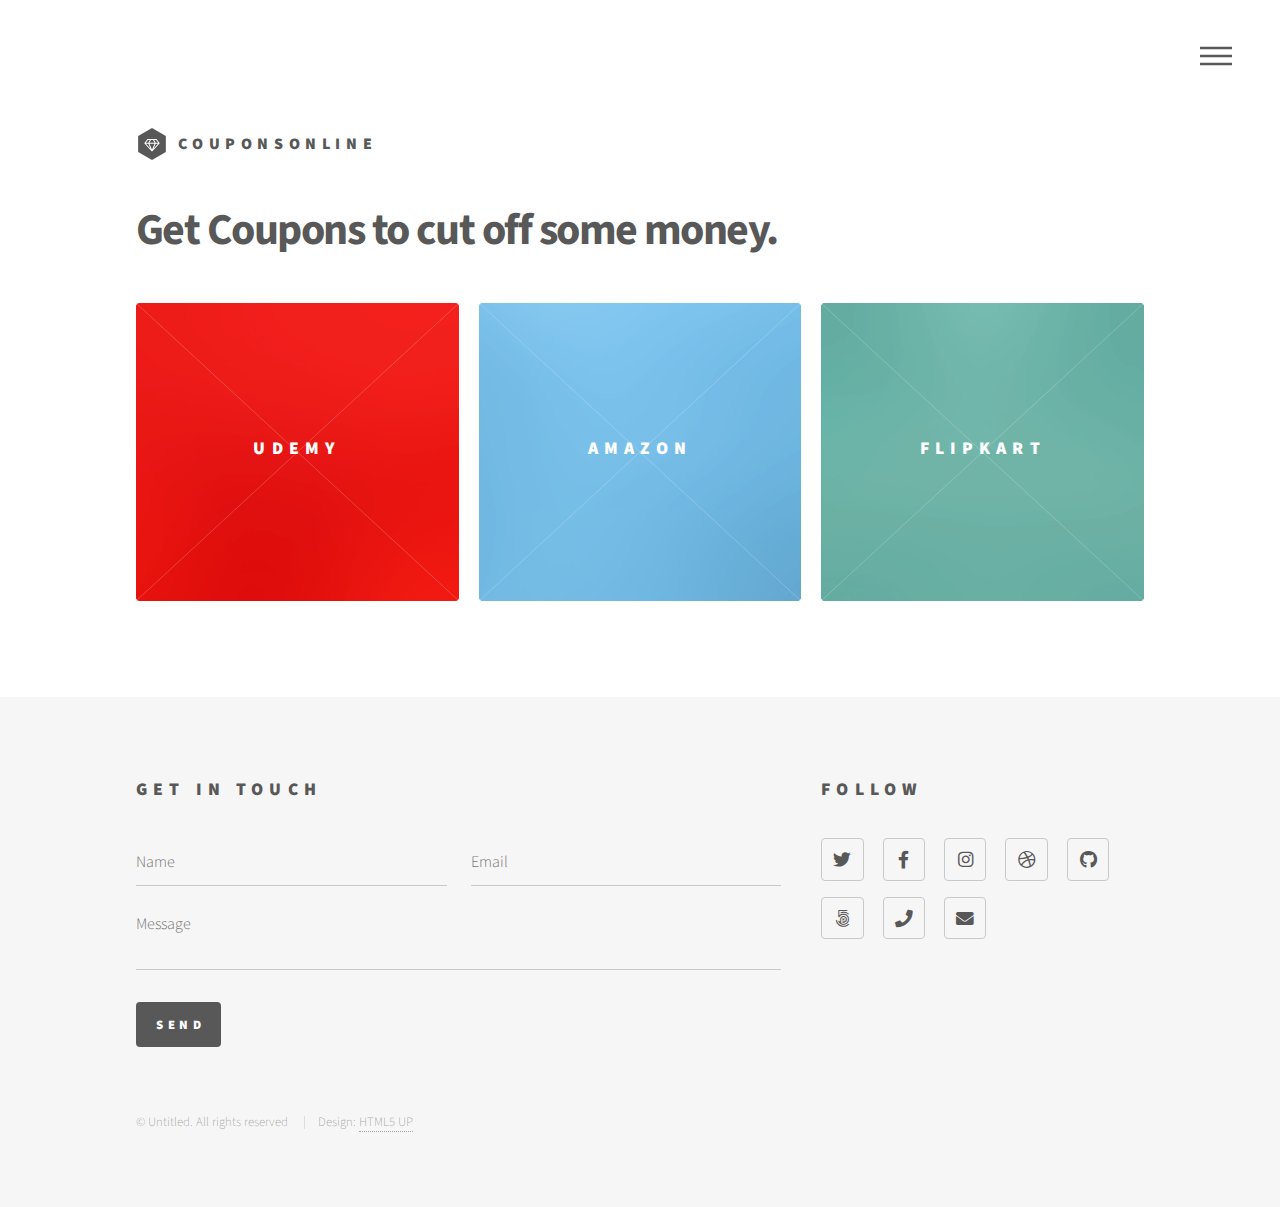
<file: index.html>
<!DOCTYPE HTML>

<html>

<head>
	<title>Coupon Online Web</title>
	<meta charset="utf-8" />
	<meta name="viewport" content="width=device-width, initial-scale=1, user-scalable=no" />
	<link rel="stylesheet" href="assets/css/main.css" />
	<noscript>
		<link rel="stylesheet" href="assets/css/noscript.css" /></noscript>
</head>

<body class="is-preload">
	<!-- Wrapper -->
	<div id="wrapper">

		<!-- Header -->
		<header id="header">
			<div class="inner">

				<!-- Logo -->
				<a href="index.html" class="logo">
					<span class="symbol"><img src="images/logo.svg" alt="" /></span><span
						class="title">Couponsonline</span>
				</a>

				<!-- Nav -->
				<nav>
					<ul>
						<li><a href="#menu">Menu</a></li>
					</ul>
				</nav>

			</div>
		</header>

		<!-- Menu -->
		<nav id="menu">
			<h2>Menu</h2>
			<ul>
				<li><a href="index.html">Home</a></li>
				<li><a href="generic.html">Courses</a></li>
				<li><a href="generic.html">Help & Support</a></li>

			</ul>
		</nav>

		<!-- Main -->
		<div id="main">
			<div class="inner">
				<header>
					<h1>Get Coupons to cut off some money.<br />
						<!--<a href="http://html5up.net">HTML5 UP</a>-->
					</h1>
					<p></p>
				</header>
				<section class="tiles">
					<article class="style1">
						<span class="image">
							<img src="images/pic01.jpg" alt="" />
						</span>
						<a href="generic.html">
							<h2>Udemy</h2>
							<div class="content">
								<p>Redeem Coupons to Get Udemy Courses at Discount Price. </p>
							</div>
						</a>
					</article>
					<article class="style2">
						<span class="image">
							<img src="images/pic02.jpg" alt="" />
						</span>
						<a href="generic.html">
							<h2>Amazon</h2>
							<div class="content">
								<p>Redeem Coupons to do Amazon Shopping at Discount Price.</p>
							</div>
						</a>
					</article>
					<article class="style3">
						<span class="image">
							<img src="images/pic03.jpg" alt="" />
						</span>
						<a href="generic.html">
							<h2>Flipkart</h2>
							<div class="content">
								<p>Redeem Coupons to do Flipkart Shopping at Discount Price.</p>
							</div>
						</a>
					</article>



				</section>
			</div>
		</div>

		<!-- Footer -->
		<footer id="footer">
			<div class="inner">
				<section>
					<h2>Get in touch</h2>
					<form method="post" action="#">
						<div class="fields">
							<div class="field half">
								<input type="text" name="name" id="name" placeholder="Name" />
							</div>
							<div class="field half">
								<input type="email" name="email" id="email" placeholder="Email" />
							</div>
							<div class="field">
								<textarea name="message" id="message" placeholder="Message"></textarea>
							</div>
						</div>
						<ul class="actions">
							<li><input type="submit" value="Send" class="primary" /></li>
						</ul>
					</form>
				</section>
				<section>
					<h2>Follow</h2>
					<ul class="icons">
						<li><a href="#" class="icon brands style2 fa-twitter"><span class="label">Twitter</span></a>
						</li>
						<li><a href="#" class="icon brands style2 fa-facebook-f"><span class="label">Facebook</span></a>
						</li>
						<li><a href="#" class="icon brands style2 fa-instagram"><span class="label">Instagram</span></a>
						</li>
						<li><a href="#" class="icon brands style2 fa-dribbble"><span class="label">Dribbble</span></a>
						</li>
						<li><a href="#" class="icon brands style2 fa-github"><span class="label">GitHub</span></a></li>
						<li><a href="#" class="icon brands style2 fa-500px"><span class="label">500px</span></a></li>
						<li><a href="#" class="icon solid style2 fa-phone"><span class="label">Phone</span></a></li>
						<li><a href="#" class="icon solid style2 fa-envelope"><span class="label">Email</span></a></li>
					</ul>
				</section>
				<ul class="copyright">
					<li>&copy; Untitled. All rights reserved</li>
					<li>Design: <a href="http://html5up.net">HTML5 UP</a></li>
				</ul>
			</div>
		</footer>

	</div>

	<!-- Scripts -->
	<script src="assets/js/jquery.min.js"></script>
	<script src="assets/js/browser.min.js"></script>
	<script src="assets/js/breakpoints.min.js"></script>
	<script src="assets/js/util.js"></script>
	<script src="assets/js/main.js"></script>

</body>

</html>
</file>
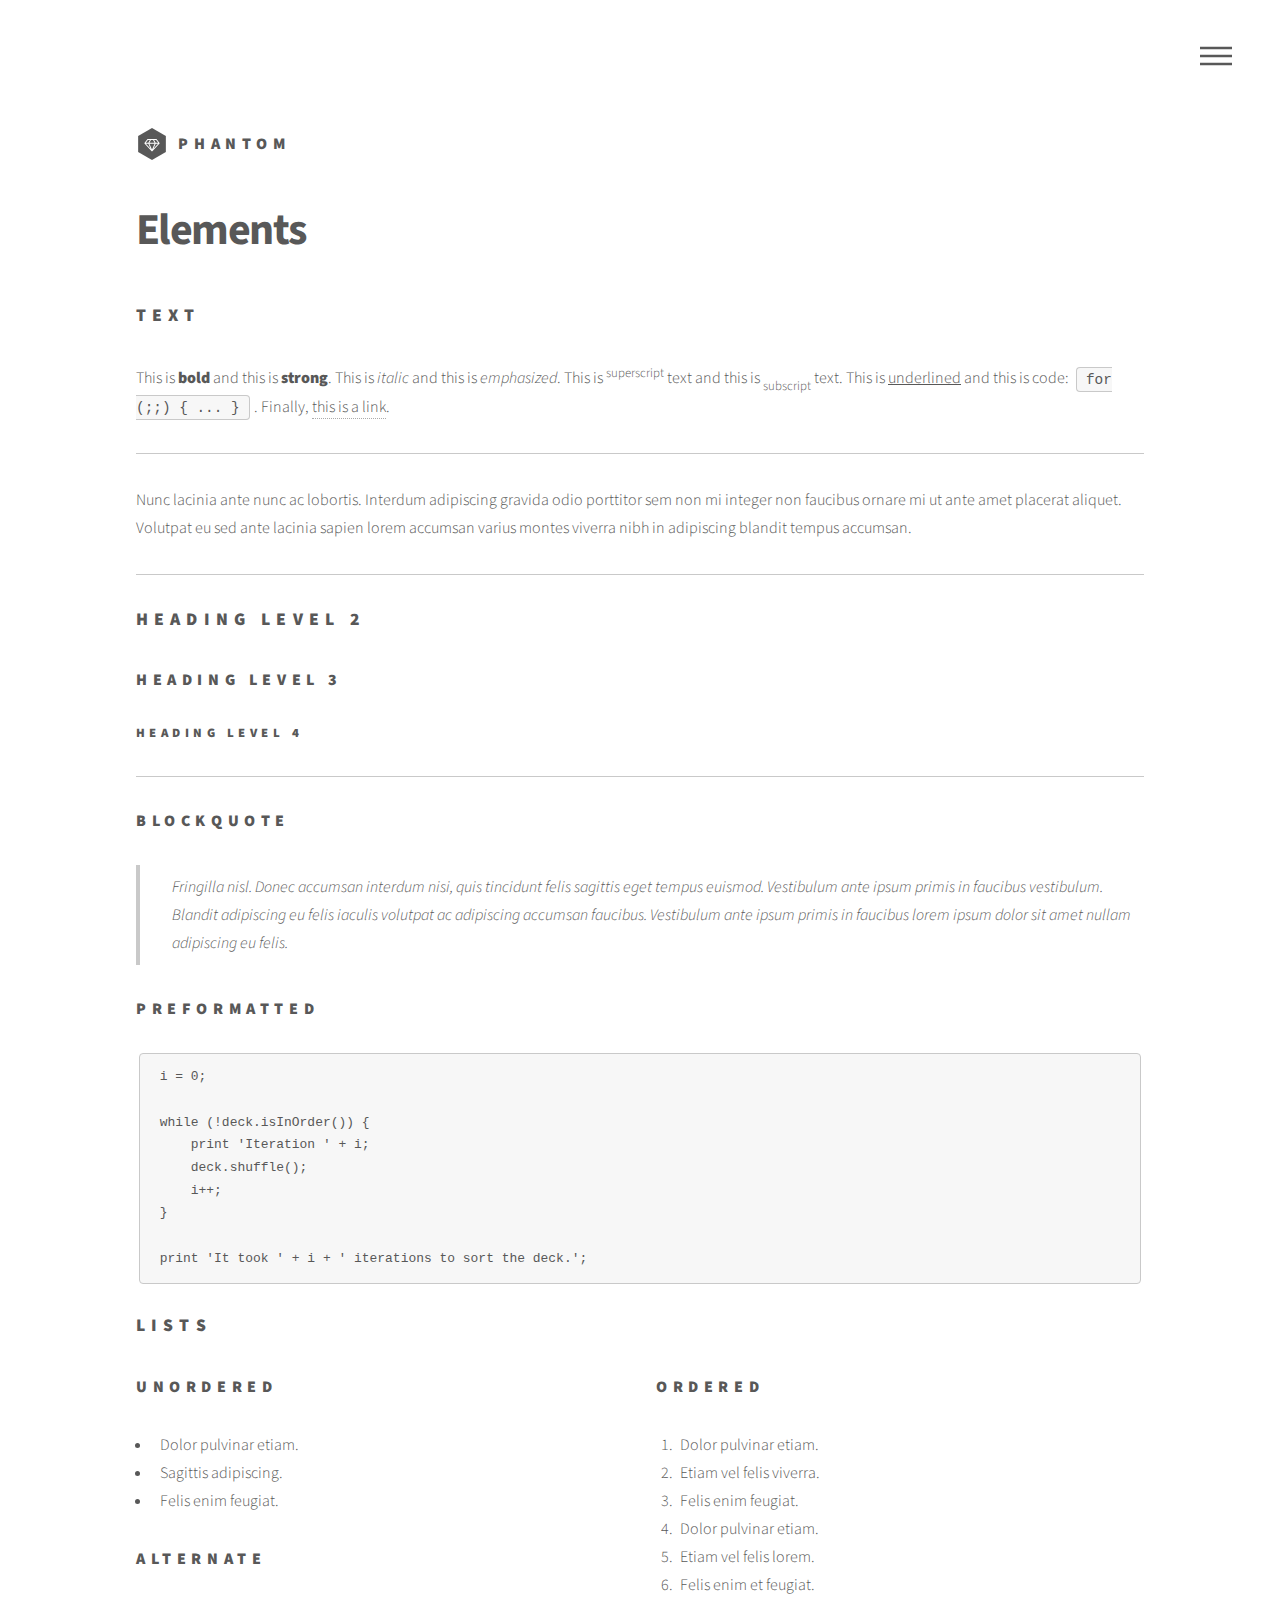
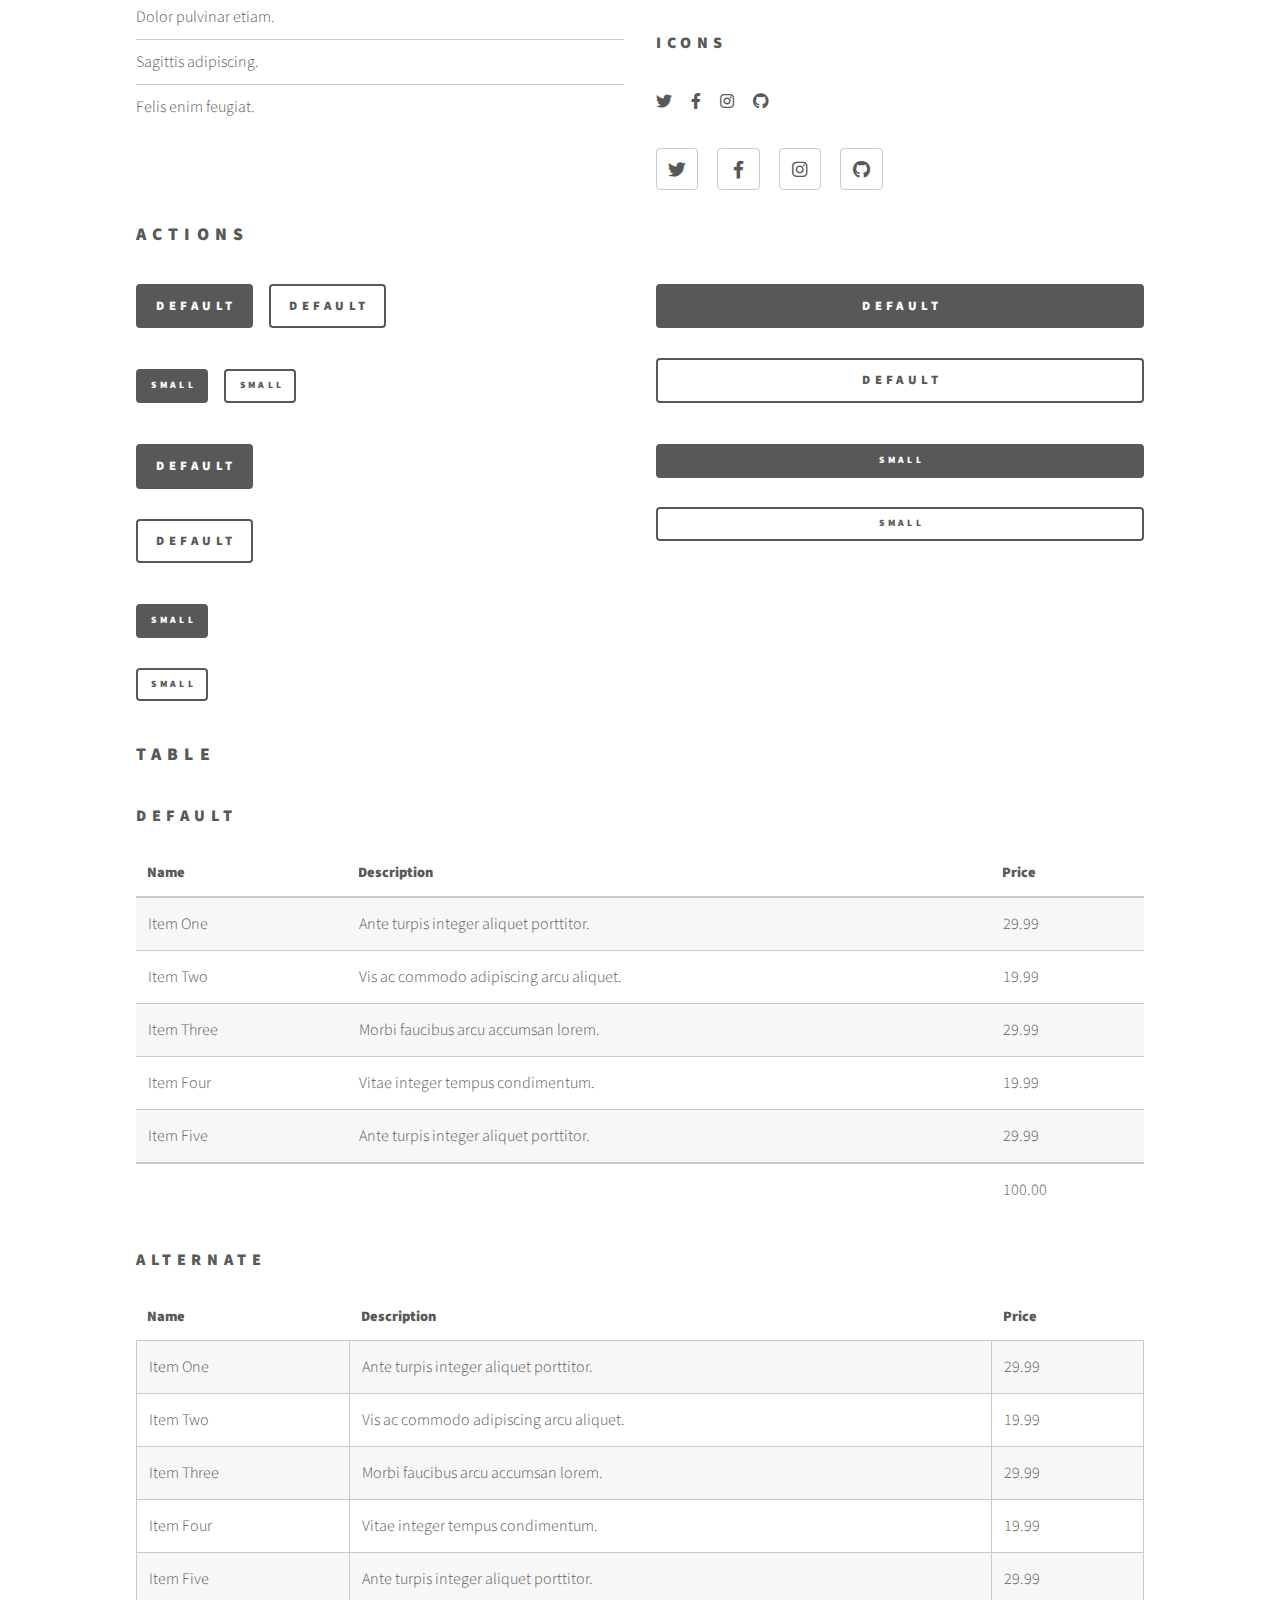
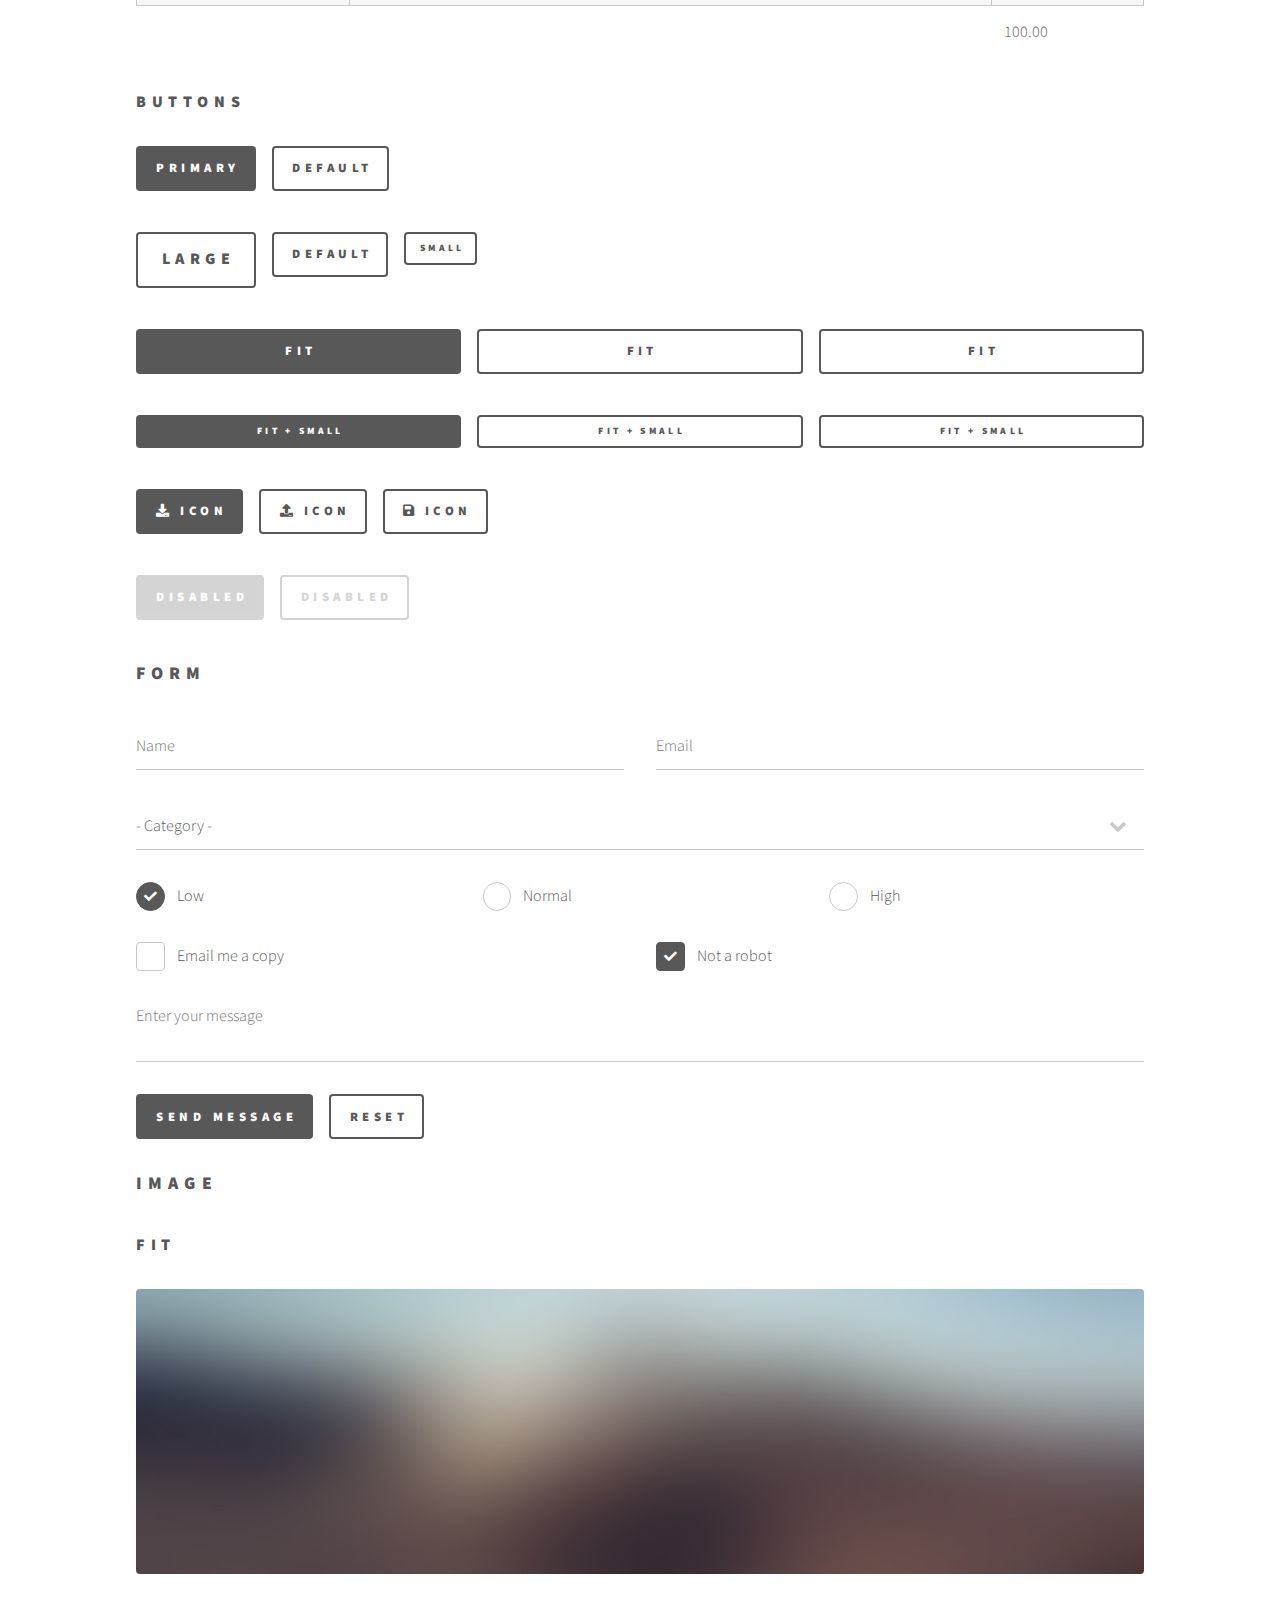
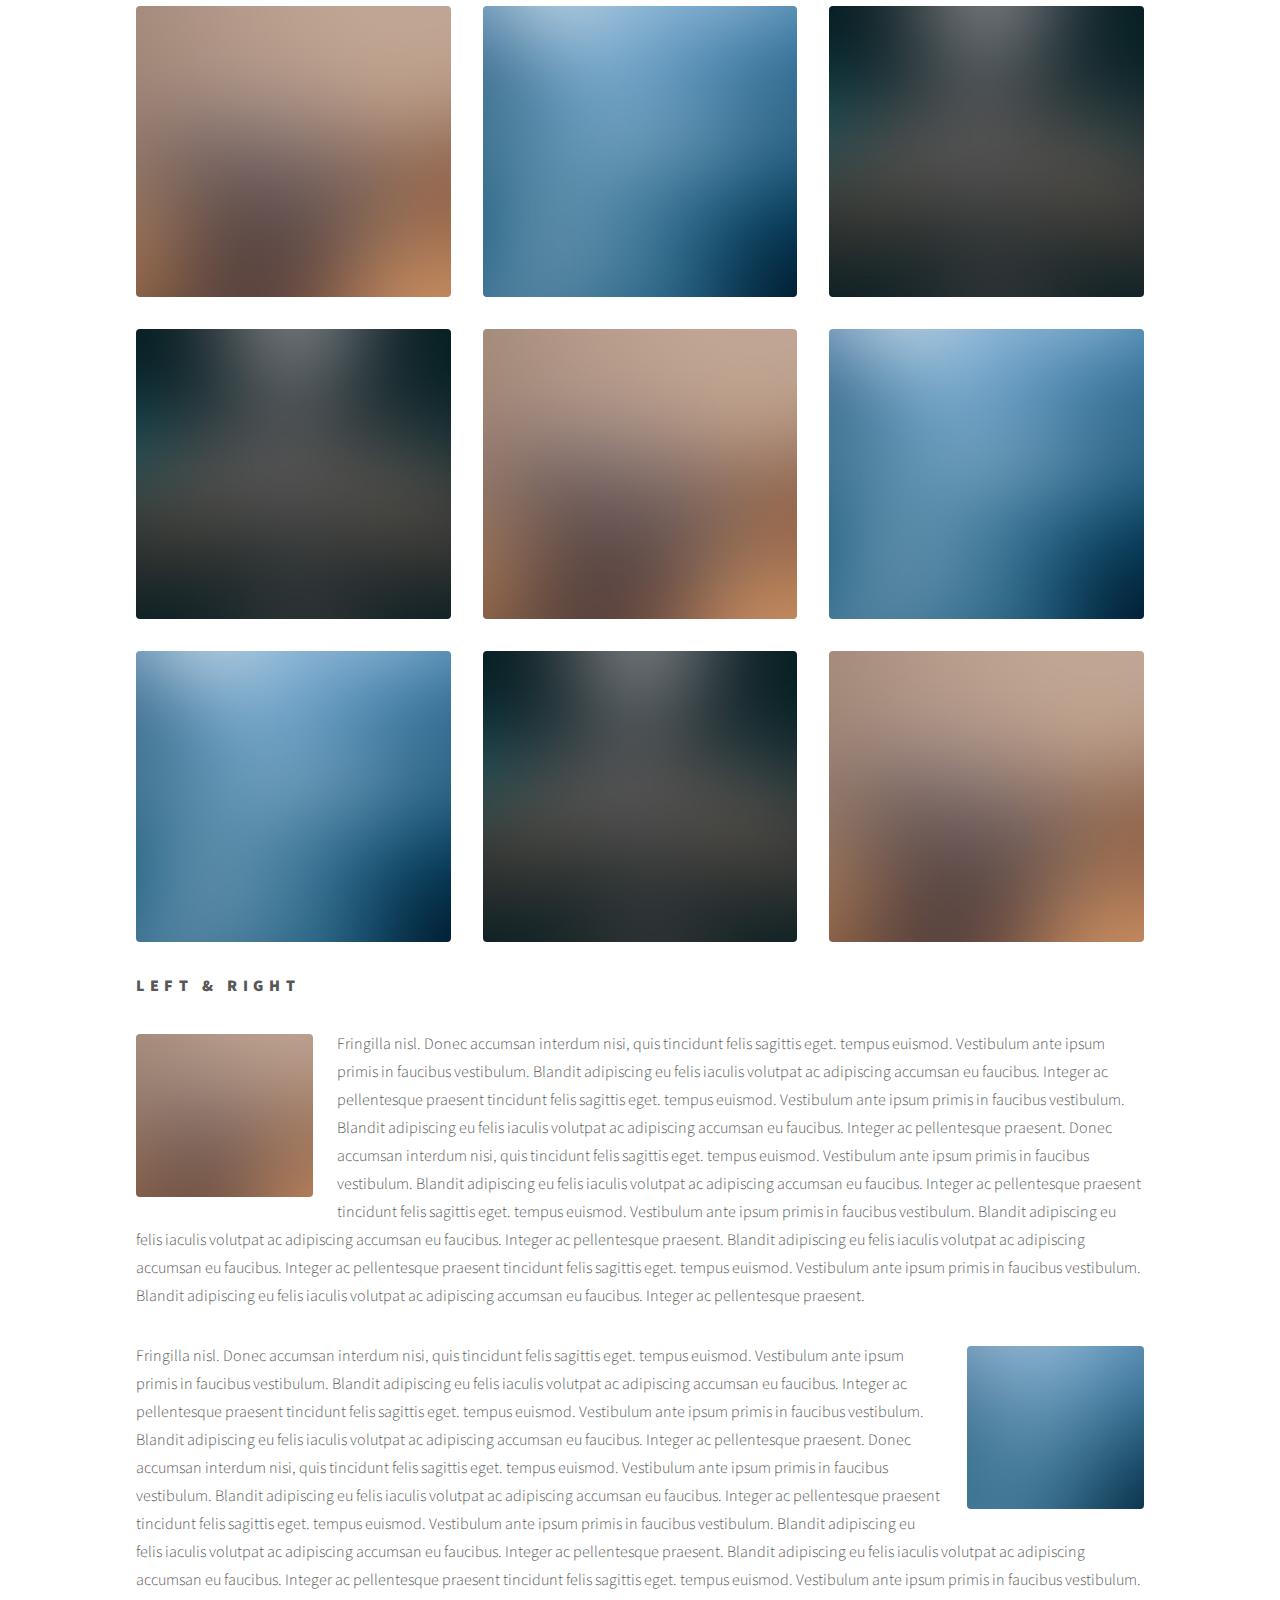
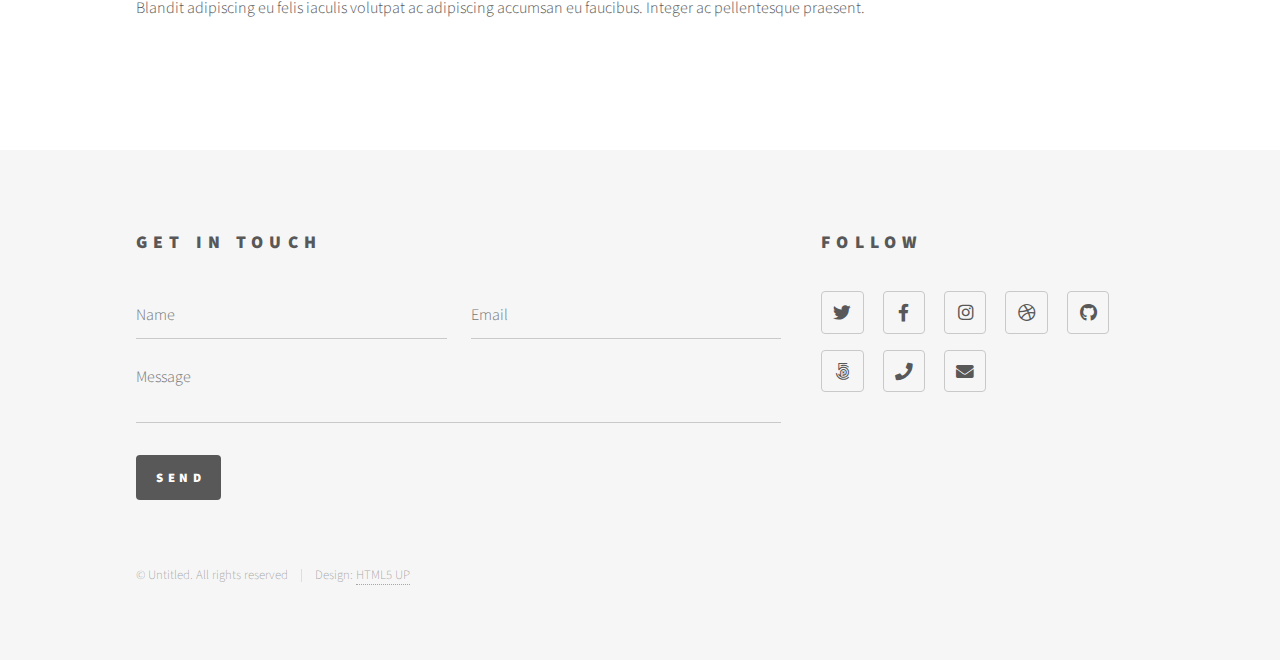
<file: elements.html>
<!DOCTYPE HTML>
<!--
	Phantom by HTML5 UP
	html5up.net | @ajlkn
	Free for personal and commercial use under the CCA 3.0 license (html5up.net/license)
-->
<html>
	<head>
		<title>Elements - Phantom by HTML5 UP</title>
		<meta charset="utf-8" />
		<meta name="viewport" content="width=device-width, initial-scale=1, user-scalable=no" />
		<link rel="stylesheet" href="assets/css/main.css" />
		<noscript><link rel="stylesheet" href="assets/css/noscript.css" /></noscript>
	</head>
	<body class="is-preload">
		<!-- Wrapper -->
			<div id="wrapper">

				<!-- Header -->
					<header id="header">
						<div class="inner">

							<!-- Logo -->
								<a href="index.html" class="logo">
									<span class="symbol"><img src="images/logo.svg" alt="" /></span><span class="title">Phantom</span>
								</a>

							<!-- Nav -->
								<nav>
									<ul>
										<li><a href="#menu">Menu</a></li>
									</ul>
								</nav>

						</div>
					</header>

				<!-- Menu -->
					<nav id="menu">
						<h2>Menu</h2>
						<ul>
							<li><a href="index.html">Home</a></li>
							<li><a href="generic.html">Ipsum veroeros</a></li>
							<li><a href="generic.html">Tempus etiam</a></li>
							<li><a href="generic.html">Consequat dolor</a></li>
							<li><a href="elements.html">Elements</a></li>
						</ul>
					</nav>

				<!-- Main -->
					<div id="main">
						<div class="inner">
							<h1>Elements</h1>

							<!-- Text -->
								<section>
									<h2>Text</h2>
									<p>This is <b>bold</b> and this is <strong>strong</strong>. This is <i>italic</i> and this is <em>emphasized</em>.
									This is <sup>superscript</sup> text and this is <sub>subscript</sub> text.
									This is <u>underlined</u> and this is code: <code>for (;;) { ... }</code>. Finally, <a href="#">this is a link</a>.</p>
									<hr />
									<p>Nunc lacinia ante nunc ac lobortis. Interdum adipiscing gravida odio porttitor sem non mi integer non faucibus ornare mi ut ante amet placerat aliquet. Volutpat eu sed ante lacinia sapien lorem accumsan varius montes viverra nibh in adipiscing blandit tempus accumsan.</p>
									<hr />
									<h2>Heading Level 2</h2>
									<h3>Heading Level 3</h3>
									<h4>Heading Level 4</h4>
									<hr />
									<h3>Blockquote</h3>
									<blockquote>Fringilla nisl. Donec accumsan interdum nisi, quis tincidunt felis sagittis eget tempus euismod. Vestibulum ante ipsum primis in faucibus vestibulum. Blandit adipiscing eu felis iaculis volutpat ac adipiscing accumsan faucibus. Vestibulum ante ipsum primis in faucibus lorem ipsum dolor sit amet nullam adipiscing eu felis.</blockquote>
									<h3>Preformatted</h3>
									<pre><code>i = 0;

while (!deck.isInOrder()) {
    print 'Iteration ' + i;
    deck.shuffle();
    i++;
}

print 'It took ' + i + ' iterations to sort the deck.';</code></pre>
								</section>

							<!-- Lists -->
								<section>
									<h2>Lists</h2>
									<div class="row">
										<div class="col-6 col-12-medium">
											<h3>Unordered</h3>
											<ul>
												<li>Dolor pulvinar etiam.</li>
												<li>Sagittis adipiscing.</li>
												<li>Felis enim feugiat.</li>
											</ul>
											<h3>Alternate</h3>
											<ul class="alt">
												<li>Dolor pulvinar etiam.</li>
												<li>Sagittis adipiscing.</li>
												<li>Felis enim feugiat.</li>
											</ul>
										</div>
										<div class="col-6 col-12-medium">
											<h3>Ordered</h3>
											<ol>
												<li>Dolor pulvinar etiam.</li>
												<li>Etiam vel felis viverra.</li>
												<li>Felis enim feugiat.</li>
												<li>Dolor pulvinar etiam.</li>
												<li>Etiam vel felis lorem.</li>
												<li>Felis enim et feugiat.</li>
											</ol>
											<h3>Icons</h3>
											<ul class="icons">
												<li><a href="#" class="icon brands style1 fa-twitter"><span class="label">Twitter</span></a></li>
												<li><a href="#" class="icon brands style1 fa-facebook-f"><span class="label">Facebook</span></a></li>
												<li><a href="#" class="icon brands style1 fa-instagram"><span class="label">Instagram</span></a></li>
												<li><a href="#" class="icon brands style1 fa-github"><span class="label">Github</span></a></li>
											</ul>
											<ul class="icons">
												<li><a href="#" class="icon brands style2 fa-twitter"><span class="label">Twitter</span></a></li>
												<li><a href="#" class="icon brands style2 fa-facebook-f"><span class="label">Facebook</span></a></li>
												<li><a href="#" class="icon brands style2 fa-instagram"><span class="label">Instagram</span></a></li>
												<li><a href="#" class="icon brands style2 fa-github"><span class="label">Github</span></a></li>
											</ul>
										</div>
									</div>
									<h2>Actions</h2>
									<div class="row">
										<div class="col-6 col-12-medium">
											<ul class="actions">
												<li><a href="#" class="button primary">Default</a></li>
												<li><a href="#" class="button">Default</a></li>
											</ul>
											<ul class="actions small">
												<li><a href="#" class="button primary small">Small</a></li>
												<li><a href="#" class="button small">Small</a></li>
											</ul>
											<ul class="actions stacked">
												<li><a href="#" class="button primary">Default</a></li>
												<li><a href="#" class="button">Default</a></li>
											</ul>
											<ul class="actions stacked">
												<li><a href="#" class="button primary small">Small</a></li>
												<li><a href="#" class="button small">Small</a></li>
											</ul>
										</div>
										<div class="col-6 col-12-medium">
											<ul class="actions stacked">
												<li><a href="#" class="button primary fit">Default</a></li>
												<li><a href="#" class="button fit">Default</a></li>
											</ul>
											<ul class="actions stacked">
												<li><a href="#" class="button primary small fit">Small</a></li>
												<li><a href="#" class="button small fit">Small</a></li>
											</ul>
										</div>
									</div>
								</section>

							<!-- Table -->
								<section>
									<h2>Table</h2>
									<h3>Default</h3>
									<div class="table-wrapper">
										<table>
											<thead>
												<tr>
													<th>Name</th>
													<th>Description</th>
													<th>Price</th>
												</tr>
											</thead>
											<tbody>
												<tr>
													<td>Item One</td>
													<td>Ante turpis integer aliquet porttitor.</td>
													<td>29.99</td>
												</tr>
												<tr>
													<td>Item Two</td>
													<td>Vis ac commodo adipiscing arcu aliquet.</td>
													<td>19.99</td>
												</tr>
												<tr>
													<td>Item Three</td>
													<td> Morbi faucibus arcu accumsan lorem.</td>
													<td>29.99</td>
												</tr>
												<tr>
													<td>Item Four</td>
													<td>Vitae integer tempus condimentum.</td>
													<td>19.99</td>
												</tr>
												<tr>
													<td>Item Five</td>
													<td>Ante turpis integer aliquet porttitor.</td>
													<td>29.99</td>
												</tr>
											</tbody>
											<tfoot>
												<tr>
													<td colspan="2"></td>
													<td>100.00</td>
												</tr>
											</tfoot>
										</table>
									</div>

									<h3>Alternate</h3>
									<div class="table-wrapper">
										<table class="alt">
											<thead>
												<tr>
													<th>Name</th>
													<th>Description</th>
													<th>Price</th>
												</tr>
											</thead>
											<tbody>
												<tr>
													<td>Item One</td>
													<td>Ante turpis integer aliquet porttitor.</td>
													<td>29.99</td>
												</tr>
												<tr>
													<td>Item Two</td>
													<td>Vis ac commodo adipiscing arcu aliquet.</td>
													<td>19.99</td>
												</tr>
												<tr>
													<td>Item Three</td>
													<td> Morbi faucibus arcu accumsan lorem.</td>
													<td>29.99</td>
												</tr>
												<tr>
													<td>Item Four</td>
													<td>Vitae integer tempus condimentum.</td>
													<td>19.99</td>
												</tr>
												<tr>
													<td>Item Five</td>
													<td>Ante turpis integer aliquet porttitor.</td>
													<td>29.99</td>
												</tr>
											</tbody>
											<tfoot>
												<tr>
													<td colspan="2"></td>
													<td>100.00</td>
												</tr>
											</tfoot>
										</table>
									</div>
								</section>

							<!-- Buttons -->
								<section>
									<h3>Buttons</h3>
									<ul class="actions">
										<li><a href="#" class="button primary">Primary</a></li>
										<li><a href="#" class="button">Default</a></li>
									</ul>
									<ul class="actions">
										<li><a href="#" class="button large">Large</a></li>
										<li><a href="#" class="button">Default</a></li>
										<li><a href="#" class="button small">Small</a></li>
									</ul>
									<ul class="actions fit">
										<li><a href="#" class="button primary fit">Fit</a></li>
										<li><a href="#" class="button fit">Fit</a></li>
										<li><a href="#" class="button fit">Fit</a></li>
									</ul>
									<ul class="actions fit small">
										<li><a href="#" class="button primary fit small">Fit + Small</a></li>
										<li><a href="#" class="button fit small">Fit + Small</a></li>
										<li><a href="#" class="button fit small">Fit + Small</a></li>
									</ul>
									<ul class="actions">
										<li><a href="#" class="button primary icon solid fa-download">Icon</a></li>
										<li><a href="#" class="button icon solid fa-upload">Icon</a></li>
										<li><a href="#" class="button icon solid fa-save">Icon</a></li>
									</ul>
									<ul class="actions">
										<li><span class="button primary disabled">Disabled</span></li>
										<li><span class="button disabled">Disabled</span></li>
									</ul>
								</section>

							<!-- Form -->
								<section>
									<h2>Form</h2>
									<form method="post" action="#">
										<div class="row gtr-uniform">
											<div class="col-6 col-12-xsmall">
												<input type="text" name="demo-name" id="demo-name" value="" placeholder="Name" />
											</div>
											<div class="col-6 col-12-xsmall">
												<input type="email" name="demo-email" id="demo-email" value="" placeholder="Email" />
											</div>
											<div class="col-12">
												<select name="demo-category" id="demo-category">
													<option value="">- Category -</option>
													<option value="1">Manufacturing</option>
													<option value="1">Shipping</option>
													<option value="1">Administration</option>
													<option value="1">Human Resources</option>
												</select>
											</div>
											<div class="col-4 col-12-small">
												<input type="radio" id="demo-priority-low" name="demo-priority" checked>
												<label for="demo-priority-low">Low</label>
											</div>
											<div class="col-4 col-12-small">
												<input type="radio" id="demo-priority-normal" name="demo-priority">
												<label for="demo-priority-normal">Normal</label>
											</div>
											<div class="col-4 col-12-small">
												<input type="radio" id="demo-priority-high" name="demo-priority">
												<label for="demo-priority-high">High</label>
											</div>
											<div class="col-6 col-12-small">
												<input type="checkbox" id="demo-copy" name="demo-copy">
												<label for="demo-copy">Email me a copy</label>
											</div>
											<div class="col-6 col-12-small">
												<input type="checkbox" id="demo-human" name="demo-human" checked>
												<label for="demo-human">Not a robot</label>
											</div>
											<div class="col-12">
												<textarea name="demo-message" id="demo-message" placeholder="Enter your message" rows="6"></textarea>
											</div>
											<div class="col-12">
												<ul class="actions">
													<li><input type="submit" value="Send Message" class="primary" /></li>
													<li><input type="reset" value="Reset" /></li>
												</ul>
											</div>
										</div>
									</form>
								</section>

							<!-- Image -->
								<section>
									<h2>Image</h2>
									<h3>Fit</h3>
									<div class="box alt">
										<div class="row gtr-uniform">
											<div class="col-12"><span class="image fit"><img src="images/pic13.jpg" alt="" /></span></div>
											<div class="col-4"><span class="image fit"><img src="images/pic01.jpg" alt="" /></span></div>
											<div class="col-4"><span class="image fit"><img src="images/pic02.jpg" alt="" /></span></div>
											<div class="col-4"><span class="image fit"><img src="images/pic03.jpg" alt="" /></span></div>
											<div class="col-4"><span class="image fit"><img src="images/pic03.jpg" alt="" /></span></div>
											<div class="col-4"><span class="image fit"><img src="images/pic01.jpg" alt="" /></span></div>
											<div class="col-4"><span class="image fit"><img src="images/pic02.jpg" alt="" /></span></div>
											<div class="col-4"><span class="image fit"><img src="images/pic02.jpg" alt="" /></span></div>
											<div class="col-4"><span class="image fit"><img src="images/pic03.jpg" alt="" /></span></div>
											<div class="col-4"><span class="image fit"><img src="images/pic01.jpg" alt="" /></span></div>
										</div>
									</div>
									<h3>Left &amp; Right</h3>
									<p><span class="image left"><img src="images/pic14.jpg" alt="" /></span>Fringilla nisl. Donec accumsan interdum nisi, quis tincidunt felis sagittis eget. tempus euismod. Vestibulum ante ipsum primis in faucibus vestibulum. Blandit adipiscing eu felis iaculis volutpat ac adipiscing accumsan eu faucibus. Integer ac pellentesque praesent tincidunt felis sagittis eget. tempus euismod. Vestibulum ante ipsum primis in faucibus vestibulum. Blandit adipiscing eu felis iaculis volutpat ac adipiscing accumsan eu faucibus. Integer ac pellentesque praesent. Donec accumsan interdum nisi, quis tincidunt felis sagittis eget. tempus euismod. Vestibulum ante ipsum primis in faucibus vestibulum. Blandit adipiscing eu felis iaculis volutpat ac adipiscing accumsan eu faucibus. Integer ac pellentesque praesent tincidunt felis sagittis eget. tempus euismod. Vestibulum ante ipsum primis in faucibus vestibulum. Blandit adipiscing eu felis iaculis volutpat ac adipiscing accumsan eu faucibus. Integer ac pellentesque praesent. Blandit adipiscing eu felis iaculis volutpat ac adipiscing accumsan eu faucibus. Integer ac pellentesque praesent tincidunt felis sagittis eget. tempus euismod. Vestibulum ante ipsum primis in faucibus vestibulum. Blandit adipiscing eu felis iaculis volutpat ac adipiscing accumsan eu faucibus. Integer ac pellentesque praesent.</p>
									<p><span class="image right"><img src="images/pic15.jpg" alt="" /></span>Fringilla nisl. Donec accumsan interdum nisi, quis tincidunt felis sagittis eget. tempus euismod. Vestibulum ante ipsum primis in faucibus vestibulum. Blandit adipiscing eu felis iaculis volutpat ac adipiscing accumsan eu faucibus. Integer ac pellentesque praesent tincidunt felis sagittis eget. tempus euismod. Vestibulum ante ipsum primis in faucibus vestibulum. Blandit adipiscing eu felis iaculis volutpat ac adipiscing accumsan eu faucibus. Integer ac pellentesque praesent. Donec accumsan interdum nisi, quis tincidunt felis sagittis eget. tempus euismod. Vestibulum ante ipsum primis in faucibus vestibulum. Blandit adipiscing eu felis iaculis volutpat ac adipiscing accumsan eu faucibus. Integer ac pellentesque praesent tincidunt felis sagittis eget. tempus euismod. Vestibulum ante ipsum primis in faucibus vestibulum. Blandit adipiscing eu felis iaculis volutpat ac adipiscing accumsan eu faucibus. Integer ac pellentesque praesent. Blandit adipiscing eu felis iaculis volutpat ac adipiscing accumsan eu faucibus. Integer ac pellentesque praesent tincidunt felis sagittis eget. tempus euismod. Vestibulum ante ipsum primis in faucibus vestibulum. Blandit adipiscing eu felis iaculis volutpat ac adipiscing accumsan eu faucibus. Integer ac pellentesque praesent.</p>
								</section>

						</div>
					</div>

				<!-- Footer -->
					<footer id="footer">
						<div class="inner">
							<section>
								<h2>Get in touch</h2>
								<form method="post" action="#">
									<div class="fields">
										<div class="field half">
											<input type="text" name="name" id="name" placeholder="Name" />
										</div>
										<div class="field half">
											<input type="email" name="email" id="email" placeholder="Email" />
										</div>
										<div class="field">
											<textarea name="message" id="message" placeholder="Message"></textarea>
										</div>
									</div>
									<ul class="actions">
										<li><input type="submit" value="Send" class="primary" /></li>
									</ul>
								</form>
							</section>
							<section>
								<h2>Follow</h2>
								<ul class="icons">
									<li><a href="#" class="icon brands style2 fa-twitter"><span class="label">Twitter</span></a></li>
									<li><a href="#" class="icon brands style2 fa-facebook-f"><span class="label">Facebook</span></a></li>
									<li><a href="#" class="icon brands style2 fa-instagram"><span class="label">Instagram</span></a></li>
									<li><a href="#" class="icon brands style2 fa-dribbble"><span class="label">Dribbble</span></a></li>
									<li><a href="#" class="icon brands style2 fa-github"><span class="label">GitHub</span></a></li>
									<li><a href="#" class="icon brands style2 fa-500px"><span class="label">500px</span></a></li>
									<li><a href="#" class="icon solid style2 fa-phone"><span class="label">Phone</span></a></li>
									<li><a href="#" class="icon solid style2 fa-envelope"><span class="label">Email</span></a></li>
								</ul>
							</section>
							<ul class="copyright">
								<li>&copy; Untitled. All rights reserved</li><li>Design: <a href="http://html5up.net">HTML5 UP</a></li>
							</ul>
						</div>
					</footer>

			</div>

		<!-- Scripts -->
			<script src="assets/js/jquery.min.js"></script>
			<script src="assets/js/browser.min.js"></script>
			<script src="assets/js/breakpoints.min.js"></script>
			<script src="assets/js/util.js"></script>
			<script src="assets/js/main.js"></script>

	</body>
</html>
</file>
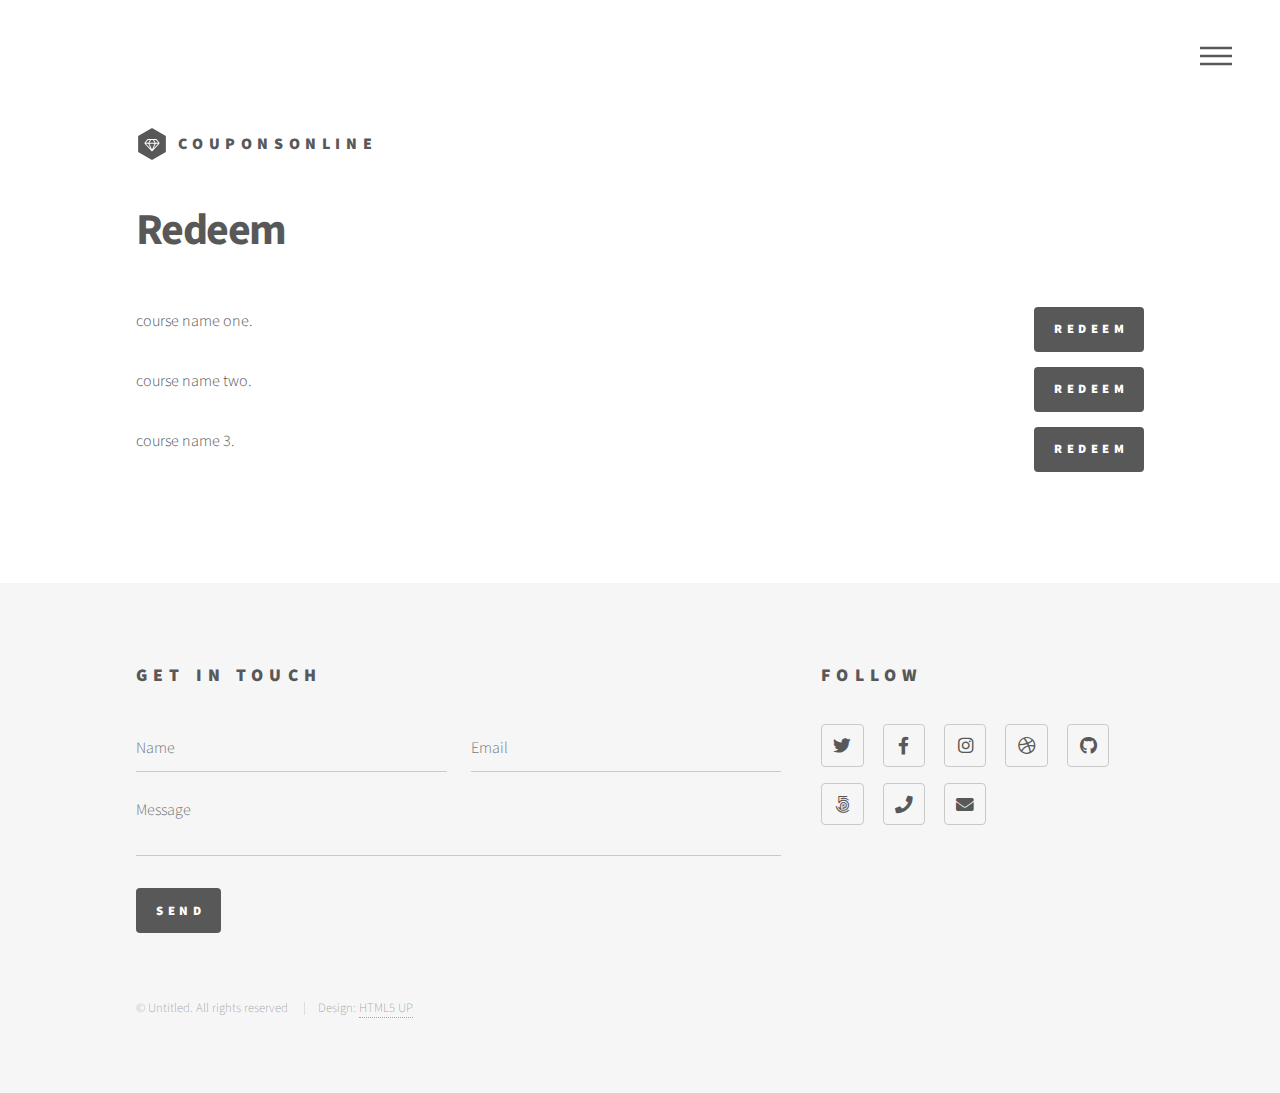
<file: generic.html>
<!DOCTYPE HTML>

<html>

<head>
	<title>coupon code</title>
	<meta charset="utf-8" />
	<meta name="viewport" content="width=device-width, initial-scale=1, user-scalable=no" />
	<link rel="stylesheet" href="assets/css/main.css" />
	<noscript>
		<link rel="stylesheet" href="assets/css/noscript.css" /></noscript>
</head>

<body class="is-preload">
	<!-- Wrapper -->
	<div id="wrapper">

		<!-- Header -->
		<header id="header">
			<div class="inner">

				<!-- Logo -->
				<a href="index.html" class="logo">
					<span class="symbol"><img src="images/logo.svg" alt="" /></span><span
						class="title">couponsonline</span>
				</a>

				<!-- Nav -->
				<nav>
					<ul>
						<li><a href="#menu">Menu</a></li>
					</ul>
				</nav>

			</div>
		</header>

		<!-- Menu -->
		<nav id="menu">
			<h2>Menu</h2>
			<ul>
				<li><a href="index.html">Home</a></li>
				<li><a href="generic.html">Ipsum veroeros</a></li>
				<li><a href="generic.html">Tempus etiam</a></li>
				<li><a href="generic.html">Consequat dolor</a></li>
				<li><a href="elements.html">Elements</a></li>
			</ul>
		</nav>

		<!-- Main -->
		<div id="main">
			<div class="inner">
				<h1>Redeem </h1>
				<span class="image main">
					<!--<img src="images/pic13.jpg" alt="" />--></span>

				<input type="button" value="Redeem" onclick="location.href='index.html';" class="button primary"
					style="float: right;">
				<p>course name one. </p>

				<input type="button" value="Redeem" class="button primary" style="float: right;">
				<p>course name two.</p>

				<input type="button" value="Redeem" class="button primary" style="float: right;">
				<p>course name 3.</p>

			</div>
		</div>

		<!-- Footer -->
		<footer id="footer">
			<div class="inner">
				<section>
					<h2>Get in touch</h2>
					<form method="post" action="#">
						<div class="fields">
							<div class="field half">
								<input type="text" name="name" id="name" placeholder="Name" />
							</div>
							<div class="field half">
								<input type="email" name="email" id="email" placeholder="Email" />
							</div>
							<div class="field">
								<textarea name="message" id="message" placeholder="Message"></textarea>
							</div>
						</div>
						<ul class="actions">
							<li><input type="submit" value="Send" class="primary" /></li>
						</ul>
					</form>
				</section>
				<section>
					<h2>Follow</h2>
					<ul class="icons">
						<li><a href="#" class="icon brands style2 fa-twitter"><span class="label">Twitter</span></a>
						</li>
						<li><a href="#" class="icon brands style2 fa-facebook-f"><span class="label">Facebook</span></a>
						</li>
						<li><a href="#" class="icon brands style2 fa-instagram"><span class="label">Instagram</span></a>
						</li>
						<li><a href="#" class="icon brands style2 fa-dribbble"><span class="label">Dribbble</span></a>
						</li>
						<li><a href="#" class="icon brands style2 fa-github"><span class="label">GitHub</span></a></li>
						<li><a href="#" class="icon brands style2 fa-500px"><span class="label">500px</span></a></li>
						<li><a href="#" class="icon solid style2 fa-phone"><span class="label">Phone</span></a></li>
						<li><a href="#" class="icon solid style2 fa-envelope"><span class="label">Email</span></a></li>
					</ul>
				</section>
				<ul class="copyright">
					<li>&copy; Untitled. All rights reserved</li>
					<li>Design: <a href="http://html5up.net">HTML5 UP</a></li>
				</ul>
			</div>
		</footer>

	</div>

	<!-- Scripts -->
	<script src="assets/js/jquery.min.js"></script>
	<script src="assets/js/browser.min.js"></script>
	<script src="assets/js/breakpoints.min.js"></script>
	<script src="assets/js/util.js"></script>
	<script src="assets/js/main.js"></script>

</body>

</html>
</file>
<file: assets/css/noscript.css>
/*
	Phantom by HTML5 UP
	html5up.net | @ajlkn
	Free for personal and commercial use under the CCA 3.0 license (html5up.net/license)
*/

/* Tiles */

	body.is-preload .tiles article {
		-moz-transform: none;
		-webkit-transform: none;
		-ms-transform: none;
		transform: none;
		opacity: 1;
	}
</file>
<file: assets/css/main.css>
@import url(fontawesome-all.min.css);
@import url("https://fonts.googleapis.com/css?family=Source+Sans+Pro:300,700,900");

/*
	Phantom by HTML5 UP
	html5up.net | @ajlkn
	Free for personal and commercial use under the CCA 3.0 license (html5up.net/license)
*/

html, body, div, span, applet, object,
iframe, h1, h2, h3, h4, h5, h6, p, blockquote,
pre, a, abbr, acronym, address, big, cite,
code, del, dfn, em, img, ins, kbd, q, s, samp,
small, strike, strong, sub, sup, tt, var, b,
u, i, center, dl, dt, dd, ol, ul, li, fieldset,
form, label, legend, table, caption, tbody,
tfoot, thead, tr, th, td, article, aside,
canvas, details, embed, figure, figcaption,
footer, header, hgroup, menu, nav, output, ruby,
section, summary, time, mark, audio, video {
	margin: 0;
	padding: 0;
	border: 0;
	font-size: 100%;
	font: inherit;
	vertical-align: baseline;}

article, aside, details, figcaption, figure,
footer, header, hgroup, menu, nav, section {
	display: block;}

body {
	line-height: 1;
}

ol, ul {
	list-style: none;
}

blockquote, q {
	quotes: none;
}

	blockquote:before, blockquote:after, q:before, q:after {
		content: '';
		content: none;
	}

table {
	border-collapse: collapse;
	border-spacing: 0;
}

body {
	-webkit-text-size-adjust: none;
}

mark {
	background-color: transparent;
	color: inherit;
}

input::-moz-focus-inner {
	border: 0;
	padding: 0;
}

input, select, textarea {
	-moz-appearance: none;
	-webkit-appearance: none;
	-ms-appearance: none;
	appearance: none;
}

/* Basic */

	@-ms-viewport {
		width: device-width;
	}

	body {
		-ms-overflow-style: scrollbar;
	}

	@media screen and (max-width: 480px) {

		html, body {
			min-width: 320px;
		}

	}

	html {
		box-sizing: border-box;
	}

	*, *:before, *:after {
		box-sizing: inherit;
	}

	body {
		background: #ffffff;
	}

		body.is-preload *, body.is-preload *:before, body.is-preload *:after {
			-moz-animation: none !important;
			-webkit-animation: none !important;
			-ms-animation: none !important;
			animation: none !important;
			-moz-transition: none !important;
			-webkit-transition: none !important;
			-ms-transition: none !important;
			transition: none !important;
		}

/* Type */

	body, input, select, textarea {
		color: #585858;
		font-family: "Source Sans Pro", Helvetica, sans-serif;
		font-size: 16pt;
		font-weight: 300;
		line-height: 1.75;
	}

		@media screen and (max-width: 1680px) {

			body, input, select, textarea {
				font-size: 14pt;
			}

		}

		@media screen and (max-width: 1280px) {

			body, input, select, textarea {
				font-size: 12pt;
			}

		}

	a {
		-moz-transition: border-bottom-color 0.2s ease, color 0.2s ease;
		-webkit-transition: border-bottom-color 0.2s ease, color 0.2s ease;
		-ms-transition: border-bottom-color 0.2s ease, color 0.2s ease;
		transition: border-bottom-color 0.2s ease, color 0.2s ease;
		text-decoration: none;
		color: #585858;
		border-bottom: dotted 1px rgba(88, 88, 88, 0.5);
	}

		a:hover {
			border-bottom-color: transparent;
			color: blueviolet !important;
		}

	strong, b {
		font-weight: 900;
	}

	em, i {
		font-style: italic;
	}

	p {
		margin: 0 0 2em 0;
	}

	h1 {
		font-size: 2.75em;
		font-weight: 700;
		line-height: 1.3;
		margin: 0 0 1em 0;
		letter-spacing: -0.035em;
	}

		h1 a {
			color: inherit;
		}

		@media screen and (max-width: 736px) {

			h1 {
				font-size: 2em;
				margin: 0 0 1em 0;
			}

		}

		@media screen and (max-width: 360px) {

			h1 {
				font-size: 1.75em;
			}

		}

	h2, h3, h4, h5, h6 {
		font-weight: 900;
		line-height: 1.5;
		margin: 0 0 2em 0;
		text-transform: uppercase;
		letter-spacing: 0.35em;
	}

		h2 a, h3 a, h4 a, h5 a, h6 a {
			color: inherit;
		}

	h2 {
		font-size: 1.1em;
	}

	h3 {
		font-size: 1em;
	}

	h4 {
		font-size: 0.8em;
	}

	h5 {
		font-size: 0.8em;
	}

	h6 {
		font-size: 0.8em;
	}

	@media screen and (max-width: 980px) {

		h1 br, h2 br, h3 br, h4 br, h5 br, h6 br {
			display: none;
		}

	}

	@media screen and (max-width: 736px) {

		h2 {
			font-size: 1em;
		}

		h3 {
			font-size: 0.8em;
		}

	}

	sub {
		font-size: 0.8em;
		position: relative;
		top: 0.5em;
	}

	sup {
		font-size: 0.8em;
		position: relative;
		top: -0.5em;
	}

	blockquote {
		border-left: solid 4px #c9c9c9;
		font-style: italic;
		margin: 0 0 2em 0;
		padding: 0.5em 0 0.5em 2em;
	}

	code {
		background: rgba(144, 144, 144, 0.075);
		border-radius: 4px;
		border: solid 1px #c9c9c9;
		font-family: "Courier New", monospace;
		font-size: 0.9em;
		margin: 0 0.25em;
		padding: 0.25em 0.65em;
	}

	pre {
		-webkit-overflow-scrolling: touch;
		font-family: "Courier New", monospace;
		font-size: 0.9em;
		margin: 0 0 2em 0;
	}

		pre code {
			display: block;
			line-height: 1.75;
			padding: 1em 1.5em;
			overflow-x: auto;
		}

	hr {
		border: 0;
		border-bottom: solid 1px #c9c9c9;
		margin: 2em 0;
	}

		hr.major {
			margin: 3em 0;
		}

	.align-left {
		text-align: left;
	}

	.align-center {
		text-align: center;
	}

	.align-right {
		text-align: right;
	}

/* Row */

	.row {
		display: flex;
		flex-wrap: wrap;
		box-sizing: border-box;
		align-items: stretch;
	}

		.row > * {
			box-sizing: border-box;
		}

		.row.gtr-uniform > * > :last-child {
			margin-bottom: 0;
		}

		.row.aln-left {
			justify-content: flex-start;
		}

		.row.aln-center {
			justify-content: center;
		}

		.row.aln-right {
			justify-content: flex-end;
		}

		.row.aln-top {
			align-items: flex-start;
		}

		.row.aln-middle {
			align-items: center;
		}

		.row.aln-bottom {
			align-items: flex-end;
		}

		.row > .imp {
			order: -1;
		}

		.row > .col-1 {
			width: 8.33333%;
		}

		.row > .off-1 {
			margin-left: 8.33333%;
		}

		.row > .col-2 {
			width: 16.66667%;
		}

		.row > .off-2 {
			margin-left: 16.66667%;
		}

		.row > .col-3 {
			width: 25%;
		}

		.row > .off-3 {
			margin-left: 25%;
		}

		.row > .col-4 {
			width: 33.33333%;
		}

		.row > .off-4 {
			margin-left: 33.33333%;
		}

		.row > .col-5 {
			width: 41.66667%;
		}

		.row > .off-5 {
			margin-left: 41.66667%;
		}

		.row > .col-6 {
			width: 50%;
		}

		.row > .off-6 {
			margin-left: 50%;
		}

		.row > .col-7 {
			width: 58.33333%;
		}

		.row > .off-7 {
			margin-left: 58.33333%;
		}

		.row > .col-8 {
			width: 66.66667%;
		}

		.row > .off-8 {
			margin-left: 66.66667%;
		}

		.row > .col-9 {
			width: 75%;
		}

		.row > .off-9 {
			margin-left: 75%;
		}

		.row > .col-10 {
			width: 83.33333%;
		}

		.row > .off-10 {
			margin-left: 83.33333%;
		}

		.row > .col-11 {
			width: 91.66667%;
		}

		.row > .off-11 {
			margin-left: 91.66667%;
		}

		.row > .col-12 {
			width: 100%;
		}

		.row > .off-12 {
			margin-left: 100%;
		}

		.row.gtr-0 {
			margin-top: 0;
			margin-left: 0em;
		}

			.row.gtr-0 > * {
				padding: 0 0 0 0em;
			}

			.row.gtr-0.gtr-uniform {
				margin-top: 0em;
			}

				.row.gtr-0.gtr-uniform > * {
					padding-top: 0em;
				}

		.row.gtr-25 {
			margin-top: 0;
			margin-left: -0.5em;
		}

			.row.gtr-25 > * {
				padding: 0 0 0 0.5em;
			}

			.row.gtr-25.gtr-uniform {
				margin-top: -0.5em;
			}

				.row.gtr-25.gtr-uniform > * {
					padding-top: 0.5em;
				}

		.row.gtr-50 {
			margin-top: 0;
			margin-left: -1em;
		}

			.row.gtr-50 > * {
				padding: 0 0 0 1em;
			}

			.row.gtr-50.gtr-uniform {
				margin-top: -1em;
			}

				.row.gtr-50.gtr-uniform > * {
					padding-top: 1em;
				}

		.row {
			margin-top: 0;
			margin-left: -2em;
		}

			.row > * {
				padding: 0 0 0 2em;
			}

			.row.gtr-uniform {
				margin-top: -2em;
			}

				.row.gtr-uniform > * {
					padding-top: 2em;
				}

		.row.gtr-150 {
			margin-top: 0;
			margin-left: -3em;
		}

			.row.gtr-150 > * {
				padding: 0 0 0 3em;
			}

			.row.gtr-150.gtr-uniform {
				margin-top: -3em;
			}

				.row.gtr-150.gtr-uniform > * {
					padding-top: 3em;
				}

		.row.gtr-200 {
			margin-top: 0;
			margin-left: -4em;
		}

			.row.gtr-200 > * {
				padding: 0 0 0 4em;
			}

			.row.gtr-200.gtr-uniform {
				margin-top: -4em;
			}

				.row.gtr-200.gtr-uniform > * {
					padding-top: 4em;
				}

		@media screen and (max-width: 1680px) {

			.row {
				display: flex;
				flex-wrap: wrap;
				box-sizing: border-box;
				align-items: stretch;
			}

				.row > * {
					box-sizing: border-box;
				}

				.row.gtr-uniform > * > :last-child {
					margin-bottom: 0;
				}

				.row.aln-left {
					justify-content: flex-start;
				}

				.row.aln-center {
					justify-content: center;
				}

				.row.aln-right {
					justify-content: flex-end;
				}

				.row.aln-top {
					align-items: flex-start;
				}

				.row.aln-middle {
					align-items: center;
				}

				.row.aln-bottom {
					align-items: flex-end;
				}

				.row > .imp-xlarge {
					order: -1;
				}

				.row > .col-1-xlarge {
					width: 8.33333%;
				}

				.row > .off-1-xlarge {
					margin-left: 8.33333%;
				}

				.row > .col-2-xlarge {
					width: 16.66667%;
				}

				.row > .off-2-xlarge {
					margin-left: 16.66667%;
				}

				.row > .col-3-xlarge {
					width: 25%;
				}

				.row > .off-3-xlarge {
					margin-left: 25%;
				}

				.row > .col-4-xlarge {
					width: 33.33333%;
				}

				.row > .off-4-xlarge {
					margin-left: 33.33333%;
				}

				.row > .col-5-xlarge {
					width: 41.66667%;
				}

				.row > .off-5-xlarge {
					margin-left: 41.66667%;
				}

				.row > .col-6-xlarge {
					width: 50%;
				}

				.row > .off-6-xlarge {
					margin-left: 50%;
				}

				.row > .col-7-xlarge {
					width: 58.33333%;
				}

				.row > .off-7-xlarge {
					margin-left: 58.33333%;
				}

				.row > .col-8-xlarge {
					width: 66.66667%;
				}

				.row > .off-8-xlarge {
					margin-left: 66.66667%;
				}

				.row > .col-9-xlarge {
					width: 75%;
				}

				.row > .off-9-xlarge {
					margin-left: 75%;
				}

				.row > .col-10-xlarge {
					width: 83.33333%;
				}

				.row > .off-10-xlarge {
					margin-left: 83.33333%;
				}

				.row > .col-11-xlarge {
					width: 91.66667%;
				}

				.row > .off-11-xlarge {
					margin-left: 91.66667%;
				}

				.row > .col-12-xlarge {
					width: 100%;
				}

				.row > .off-12-xlarge {
					margin-left: 100%;
				}

				.row.gtr-0 {
					margin-top: 0;
					margin-left: 0em;
				}

					.row.gtr-0 > * {
						padding: 0 0 0 0em;
					}

					.row.gtr-0.gtr-uniform {
						margin-top: 0em;
					}

						.row.gtr-0.gtr-uniform > * {
							padding-top: 0em;
						}

				.row.gtr-25 {
					margin-top: 0;
					margin-left: -0.5em;
				}

					.row.gtr-25 > * {
						padding: 0 0 0 0.5em;
					}

					.row.gtr-25.gtr-uniform {
						margin-top: -0.5em;
					}

						.row.gtr-25.gtr-uniform > * {
							padding-top: 0.5em;
						}

				.row.gtr-50 {
					margin-top: 0;
					margin-left: -1em;
				}

					.row.gtr-50 > * {
						padding: 0 0 0 1em;
					}

					.row.gtr-50.gtr-uniform {
						margin-top: -1em;
					}

						.row.gtr-50.gtr-uniform > * {
							padding-top: 1em;
						}

				.row {
					margin-top: 0;
					margin-left: -2em;
				}

					.row > * {
						padding: 0 0 0 2em;
					}

					.row.gtr-uniform {
						margin-top: -2em;
					}

						.row.gtr-uniform > * {
							padding-top: 2em;
						}

				.row.gtr-150 {
					margin-top: 0;
					margin-left: -3em;
				}

					.row.gtr-150 > * {
						padding: 0 0 0 3em;
					}

					.row.gtr-150.gtr-uniform {
						margin-top: -3em;
					}

						.row.gtr-150.gtr-uniform > * {
							padding-top: 3em;
						}

				.row.gtr-200 {
					margin-top: 0;
					margin-left: -4em;
				}

					.row.gtr-200 > * {
						padding: 0 0 0 4em;
					}

					.row.gtr-200.gtr-uniform {
						margin-top: -4em;
					}

						.row.gtr-200.gtr-uniform > * {
							padding-top: 4em;
						}

		}

		@media screen and (max-width: 1280px) {

			.row {
				display: flex;
				flex-wrap: wrap;
				box-sizing: border-box;
				align-items: stretch;
			}

				.row > * {
					box-sizing: border-box;
				}

				.row.gtr-uniform > * > :last-child {
					margin-bottom: 0;
				}

				.row.aln-left {
					justify-content: flex-start;
				}

				.row.aln-center {
					justify-content: center;
				}

				.row.aln-right {
					justify-content: flex-end;
				}

				.row.aln-top {
					align-items: flex-start;
				}

				.row.aln-middle {
					align-items: center;
				}

				.row.aln-bottom {
					align-items: flex-end;
				}

				.row > .imp-large {
					order: -1;
				}

				.row > .col-1-large {
					width: 8.33333%;
				}

				.row > .off-1-large {
					margin-left: 8.33333%;
				}

				.row > .col-2-large {
					width: 16.66667%;
				}

				.row > .off-2-large {
					margin-left: 16.66667%;
				}

				.row > .col-3-large {
					width: 25%;
				}

				.row > .off-3-large {
					margin-left: 25%;
				}

				.row > .col-4-large {
					width: 33.33333%;
				}

				.row > .off-4-large {
					margin-left: 33.33333%;
				}

				.row > .col-5-large {
					width: 41.66667%;
				}

				.row > .off-5-large {
					margin-left: 41.66667%;
				}

				.row > .col-6-large {
					width: 50%;
				}

				.row > .off-6-large {
					margin-left: 50%;
				}

				.row > .col-7-large {
					width: 58.33333%;
				}

				.row > .off-7-large {
					margin-left: 58.33333%;
				}

				.row > .col-8-large {
					width: 66.66667%;
				}

				.row > .off-8-large {
					margin-left: 66.66667%;
				}

				.row > .col-9-large {
					width: 75%;
				}

				.row > .off-9-large {
					margin-left: 75%;
				}

				.row > .col-10-large {
					width: 83.33333%;
				}

				.row > .off-10-large {
					margin-left: 83.33333%;
				}

				.row > .col-11-large {
					width: 91.66667%;
				}

				.row > .off-11-large {
					margin-left: 91.66667%;
				}

				.row > .col-12-large {
					width: 100%;
				}

				.row > .off-12-large {
					margin-left: 100%;
				}

				.row.gtr-0 {
					margin-top: 0;
					margin-left: 0em;
				}

					.row.gtr-0 > * {
						padding: 0 0 0 0em;
					}

					.row.gtr-0.gtr-uniform {
						margin-top: 0em;
					}

						.row.gtr-0.gtr-uniform > * {
							padding-top: 0em;
						}

				.row.gtr-25 {
					margin-top: 0;
					margin-left: -0.5em;
				}

					.row.gtr-25 > * {
						padding: 0 0 0 0.5em;
					}

					.row.gtr-25.gtr-uniform {
						margin-top: -0.5em;
					}

						.row.gtr-25.gtr-uniform > * {
							padding-top: 0.5em;
						}

				.row.gtr-50 {
					margin-top: 0;
					margin-left: -1em;
				}

					.row.gtr-50 > * {
						padding: 0 0 0 1em;
					}

					.row.gtr-50.gtr-uniform {
						margin-top: -1em;
					}

						.row.gtr-50.gtr-uniform > * {
							padding-top: 1em;
						}

				.row {
					margin-top: 0;
					margin-left: -2em;
				}

					.row > * {
						padding: 0 0 0 2em;
					}

					.row.gtr-uniform {
						margin-top: -2em;
					}

						.row.gtr-uniform > * {
							padding-top: 2em;
						}

				.row.gtr-150 {
					margin-top: 0;
					margin-left: -3em;
				}

					.row.gtr-150 > * {
						padding: 0 0 0 3em;
					}

					.row.gtr-150.gtr-uniform {
						margin-top: -3em;
					}

						.row.gtr-150.gtr-uniform > * {
							padding-top: 3em;
						}

				.row.gtr-200 {
					margin-top: 0;
					margin-left: -4em;
				}

					.row.gtr-200 > * {
						padding: 0 0 0 4em;
					}

					.row.gtr-200.gtr-uniform {
						margin-top: -4em;
					}

						.row.gtr-200.gtr-uniform > * {
							padding-top: 4em;
						}

		}

		@media screen and (max-width: 980px) {

			.row {
				display: flex;
				flex-wrap: wrap;
				box-sizing: border-box;
				align-items: stretch;
			}

				.row > * {
					box-sizing: border-box;
				}

				.row.gtr-uniform > * > :last-child {
					margin-bottom: 0;
				}

				.row.aln-left {
					justify-content: flex-start;
				}

				.row.aln-center {
					justify-content: center;
				}

				.row.aln-right {
					justify-content: flex-end;
				}

				.row.aln-top {
					align-items: flex-start;
				}

				.row.aln-middle {
					align-items: center;
				}

				.row.aln-bottom {
					align-items: flex-end;
				}

				.row > .imp-medium {
					order: -1;
				}

				.row > .col-1-medium {
					width: 8.33333%;
				}

				.row > .off-1-medium {
					margin-left: 8.33333%;
				}

				.row > .col-2-medium {
					width: 16.66667%;
				}

				.row > .off-2-medium {
					margin-left: 16.66667%;
				}

				.row > .col-3-medium {
					width: 25%;
				}

				.row > .off-3-medium {
					margin-left: 25%;
				}

				.row > .col-4-medium {
					width: 33.33333%;
				}

				.row > .off-4-medium {
					margin-left: 33.33333%;
				}

				.row > .col-5-medium {
					width: 41.66667%;
				}

				.row > .off-5-medium {
					margin-left: 41.66667%;
				}

				.row > .col-6-medium {
					width: 50%;
				}

				.row > .off-6-medium {
					margin-left: 50%;
				}

				.row > .col-7-medium {
					width: 58.33333%;
				}

				.row > .off-7-medium {
					margin-left: 58.33333%;
				}

				.row > .col-8-medium {
					width: 66.66667%;
				}

				.row > .off-8-medium {
					margin-left: 66.66667%;
				}

				.row > .col-9-medium {
					width: 75%;
				}

				.row > .off-9-medium {
					margin-left: 75%;
				}

				.row > .col-10-medium {
					width: 83.33333%;
				}

				.row > .off-10-medium {
					margin-left: 83.33333%;
				}

				.row > .col-11-medium {
					width: 91.66667%;
				}

				.row > .off-11-medium {
					margin-left: 91.66667%;
				}

				.row > .col-12-medium {
					width: 100%;
				}

				.row > .off-12-medium {
					margin-left: 100%;
				}

				.row.gtr-0 {
					margin-top: 0;
					margin-left: 0em;
				}

					.row.gtr-0 > * {
						padding: 0 0 0 0em;
					}

					.row.gtr-0.gtr-uniform {
						margin-top: 0em;
					}

						.row.gtr-0.gtr-uniform > * {
							padding-top: 0em;
						}

				.row.gtr-25 {
					margin-top: 0;
					margin-left: -0.375em;
				}

					.row.gtr-25 > * {
						padding: 0 0 0 0.375em;
					}

					.row.gtr-25.gtr-uniform {
						margin-top: -0.375em;
					}

						.row.gtr-25.gtr-uniform > * {
							padding-top: 0.375em;
						}

				.row.gtr-50 {
					margin-top: 0;
					margin-left: -0.75em;
				}

					.row.gtr-50 > * {
						padding: 0 0 0 0.75em;
					}

					.row.gtr-50.gtr-uniform {
						margin-top: -0.75em;
					}

						.row.gtr-50.gtr-uniform > * {
							padding-top: 0.75em;
						}

				.row {
					margin-top: 0;
					margin-left: -1.5em;
				}

					.row > * {
						padding: 0 0 0 1.5em;
					}

					.row.gtr-uniform {
						margin-top: -1.5em;
					}

						.row.gtr-uniform > * {
							padding-top: 1.5em;
						}

				.row.gtr-150 {
					margin-top: 0;
					margin-left: -2.25em;
				}

					.row.gtr-150 > * {
						padding: 0 0 0 2.25em;
					}

					.row.gtr-150.gtr-uniform {
						margin-top: -2.25em;
					}

						.row.gtr-150.gtr-uniform > * {
							padding-top: 2.25em;
						}

				.row.gtr-200 {
					margin-top: 0;
					margin-left: -3em;
				}

					.row.gtr-200 > * {
						padding: 0 0 0 3em;
					}

					.row.gtr-200.gtr-uniform {
						margin-top: -3em;
					}

						.row.gtr-200.gtr-uniform > * {
							padding-top: 3em;
						}

		}

		@media screen and (max-width: 736px) {

			.row {
				display: flex;
				flex-wrap: wrap;
				box-sizing: border-box;
				align-items: stretch;
			}

				.row > * {
					box-sizing: border-box;
				}

				.row.gtr-uniform > * > :last-child {
					margin-bottom: 0;
				}

				.row.aln-left {
					justify-content: flex-start;
				}

				.row.aln-center {
					justify-content: center;
				}

				.row.aln-right {
					justify-content: flex-end;
				}

				.row.aln-top {
					align-items: flex-start;
				}

				.row.aln-middle {
					align-items: center;
				}

				.row.aln-bottom {
					align-items: flex-end;
				}

				.row > .imp-small {
					order: -1;
				}

				.row > .col-1-small {
					width: 8.33333%;
				}

				.row > .off-1-small {
					margin-left: 8.33333%;
				}

				.row > .col-2-small {
					width: 16.66667%;
				}

				.row > .off-2-small {
					margin-left: 16.66667%;
				}

				.row > .col-3-small {
					width: 25%;
				}

				.row > .off-3-small {
					margin-left: 25%;
				}

				.row > .col-4-small {
					width: 33.33333%;
				}

				.row > .off-4-small {
					margin-left: 33.33333%;
				}

				.row > .col-5-small {
					width: 41.66667%;
				}

				.row > .off-5-small {
					margin-left: 41.66667%;
				}

				.row > .col-6-small {
					width: 50%;
				}

				.row > .off-6-small {
					margin-left: 50%;
				}

				.row > .col-7-small {
					width: 58.33333%;
				}

				.row > .off-7-small {
					margin-left: 58.33333%;
				}

				.row > .col-8-small {
					width: 66.66667%;
				}

				.row > .off-8-small {
					margin-left: 66.66667%;
				}

				.row > .col-9-small {
					width: 75%;
				}

				.row > .off-9-small {
					margin-left: 75%;
				}

				.row > .col-10-small {
					width: 83.33333%;
				}

				.row > .off-10-small {
					margin-left: 83.33333%;
				}

				.row > .col-11-small {
					width: 91.66667%;
				}

				.row > .off-11-small {
					margin-left: 91.66667%;
				}

				.row > .col-12-small {
					width: 100%;
				}

				.row > .off-12-small {
					margin-left: 100%;
				}

				.row.gtr-0 {
					margin-top: 0;
					margin-left: 0em;
				}

					.row.gtr-0 > * {
						padding: 0 0 0 0em;
					}

					.row.gtr-0.gtr-uniform {
						margin-top: 0em;
					}

						.row.gtr-0.gtr-uniform > * {
							padding-top: 0em;
						}

				.row.gtr-25 {
					margin-top: 0;
					margin-left: -0.25em;
				}

					.row.gtr-25 > * {
						padding: 0 0 0 0.25em;
					}

					.row.gtr-25.gtr-uniform {
						margin-top: -0.25em;
					}

						.row.gtr-25.gtr-uniform > * {
							padding-top: 0.25em;
						}

				.row.gtr-50 {
					margin-top: 0;
					margin-left: -0.5em;
				}

					.row.gtr-50 > * {
						padding: 0 0 0 0.5em;
					}

					.row.gtr-50.gtr-uniform {
						margin-top: -0.5em;
					}

						.row.gtr-50.gtr-uniform > * {
							padding-top: 0.5em;
						}

				.row {
					margin-top: 0;
					margin-left: -1em;
				}

					.row > * {
						padding: 0 0 0 1em;
					}

					.row.gtr-uniform {
						margin-top: -1em;
					}

						.row.gtr-uniform > * {
							padding-top: 1em;
						}

				.row.gtr-150 {
					margin-top: 0;
					margin-left: -1.5em;
				}

					.row.gtr-150 > * {
						padding: 0 0 0 1.5em;
					}

					.row.gtr-150.gtr-uniform {
						margin-top: -1.5em;
					}

						.row.gtr-150.gtr-uniform > * {
							padding-top: 1.5em;
						}

				.row.gtr-200 {
					margin-top: 0;
					margin-left: -2em;
				}

					.row.gtr-200 > * {
						padding: 0 0 0 2em;
					}

					.row.gtr-200.gtr-uniform {
						margin-top: -2em;
					}

						.row.gtr-200.gtr-uniform > * {
							padding-top: 2em;
						}

		}

		@media screen and (max-width: 480px) {

			.row {
				display: flex;
				flex-wrap: wrap;
				box-sizing: border-box;
				align-items: stretch;
			}

				.row > * {
					box-sizing: border-box;
				}

				.row.gtr-uniform > * > :last-child {
					margin-bottom: 0;
				}

				.row.aln-left {
					justify-content: flex-start;
				}

				.row.aln-center {
					justify-content: center;
				}

				.row.aln-right {
					justify-content: flex-end;
				}

				.row.aln-top {
					align-items: flex-start;
				}

				.row.aln-middle {
					align-items: center;
				}

				.row.aln-bottom {
					align-items: flex-end;
				}

				.row > .imp-xsmall {
					order: -1;
				}

				.row > .col-1-xsmall {
					width: 8.33333%;
				}

				.row > .off-1-xsmall {
					margin-left: 8.33333%;
				}

				.row > .col-2-xsmall {
					width: 16.66667%;
				}

				.row > .off-2-xsmall {
					margin-left: 16.66667%;
				}

				.row > .col-3-xsmall {
					width: 25%;
				}

				.row > .off-3-xsmall {
					margin-left: 25%;
				}

				.row > .col-4-xsmall {
					width: 33.33333%;
				}

				.row > .off-4-xsmall {
					margin-left: 33.33333%;
				}

				.row > .col-5-xsmall {
					width: 41.66667%;
				}

				.row > .off-5-xsmall {
					margin-left: 41.66667%;
				}

				.row > .col-6-xsmall {
					width: 50%;
				}

				.row > .off-6-xsmall {
					margin-left: 50%;
				}

				.row > .col-7-xsmall {
					width: 58.33333%;
				}

				.row > .off-7-xsmall {
					margin-left: 58.33333%;
				}

				.row > .col-8-xsmall {
					width: 66.66667%;
				}

				.row > .off-8-xsmall {
					margin-left: 66.66667%;
				}

				.row > .col-9-xsmall {
					width: 75%;
				}

				.row > .off-9-xsmall {
					margin-left: 75%;
				}

				.row > .col-10-xsmall {
					width: 83.33333%;
				}

				.row > .off-10-xsmall {
					margin-left: 83.33333%;
				}

				.row > .col-11-xsmall {
					width: 91.66667%;
				}

				.row > .off-11-xsmall {
					margin-left: 91.66667%;
				}

				.row > .col-12-xsmall {
					width: 100%;
				}

				.row > .off-12-xsmall {
					margin-left: 100%;
				}

				.row.gtr-0 {
					margin-top: 0;
					margin-left: 0em;
				}

					.row.gtr-0 > * {
						padding: 0 0 0 0em;
					}

					.row.gtr-0.gtr-uniform {
						margin-top: 0em;
					}

						.row.gtr-0.gtr-uniform > * {
							padding-top: 0em;
						}

				.row.gtr-25 {
					margin-top: 0;
					margin-left: -0.25em;
				}

					.row.gtr-25 > * {
						padding: 0 0 0 0.25em;
					}

					.row.gtr-25.gtr-uniform {
						margin-top: -0.25em;
					}

						.row.gtr-25.gtr-uniform > * {
							padding-top: 0.25em;
						}

				.row.gtr-50 {
					margin-top: 0;
					margin-left: -0.5em;
				}

					.row.gtr-50 > * {
						padding: 0 0 0 0.5em;
					}

					.row.gtr-50.gtr-uniform {
						margin-top: -0.5em;
					}

						.row.gtr-50.gtr-uniform > * {
							padding-top: 0.5em;
						}

				.row {
					margin-top: 0;
					margin-left: -1em;
				}

					.row > * {
						padding: 0 0 0 1em;
					}

					.row.gtr-uniform {
						margin-top: -1em;
					}

						.row.gtr-uniform > * {
							padding-top: 1em;
						}

				.row.gtr-150 {
					margin-top: 0;
					margin-left: -1.5em;
				}

					.row.gtr-150 > * {
						padding: 0 0 0 1.5em;
					}

					.row.gtr-150.gtr-uniform {
						margin-top: -1.5em;
					}

						.row.gtr-150.gtr-uniform > * {
							padding-top: 1.5em;
						}

				.row.gtr-200 {
					margin-top: 0;
					margin-left: -2em;
				}

					.row.gtr-200 > * {
						padding: 0 0 0 2em;
					}

					.row.gtr-200.gtr-uniform {
						margin-top: -2em;
					}

						.row.gtr-200.gtr-uniform > * {
							padding-top: 2em;
						}

		}

/* Section/Article */

	section.special, article.special {
		text-align: center;
	}

	header p {
		margin-top: -1em;
	}

	@media screen and (max-width: 736px) {

		header p {
			margin-top: 0;
		}

	}

/* Icon */

	.icon {
		text-decoration: none;
		border-bottom: none;
		position: relative;
	}

		.icon:before {
			-moz-osx-font-smoothing: grayscale;
			-webkit-font-smoothing: antialiased;
			display: inline-block;
			font-style: normal;
			font-variant: normal;
			text-rendering: auto;
			line-height: 1;
			text-transform: none !important;
			font-family: 'Font Awesome 5 Free';
			font-weight: 400;
		}

		.icon > .label {
			display: none;
		}

		.icon:before {
			line-height: inherit;
		}

		.icon.solid:before {
			font-weight: 900;
		}

		.icon.brands:before {
			font-family: 'Font Awesome 5 Brands';
		}

		.icon.style2 {
			-moz-transition: background-color 0.2s ease-in-out, color 0.2s ease-in-out, border-color 0.2s ease-in-out;
			-webkit-transition: background-color 0.2s ease-in-out, color 0.2s ease-in-out, border-color 0.2s ease-in-out;
			-ms-transition: background-color 0.2s ease-in-out, color 0.2s ease-in-out, border-color 0.2s ease-in-out;
			transition: background-color 0.2s ease-in-out, color 0.2s ease-in-out, border-color 0.2s ease-in-out;
			background-color: transparent;
			border: solid 1px #c9c9c9;
			border-radius: 4px;
			width: 2.65em;
			height: 2.65em;
			display: inline-block;
			text-align: center;
			line-height: 2.65em;
			color: inherit;
		}

			.icon.style2:before {
				font-size: 1.1em;
			}

			.icon.style2:hover {
				color:red;
				border-color:red;
			}

			.icon.style2:active {
				background-color: rgba(242, 132, 158, 0.1);
			}

/* List */

	ol {
		list-style: decimal;
		margin: 0 0 2em 0;
		padding-left: 1.25em;
	}

		ol li {
			padding-left: 0.25em;
		}

	ul {
		list-style: disc;
		margin: 0 0 2em 0;
		padding-left: 1em;
	}

		ul li {
			padding-left: 0.5em;
		}

		ul.alt {
			list-style: none;
			padding-left: 0;
		}

			ul.alt li {
				border-top: solid 1px #c9c9c9;
				padding: 0.5em 0;
			}

				ul.alt li:first-child {
					border-top: 0;
					padding-top: 0;
				}

	dl {
		margin: 0 0 2em 0;
	}

		dl dt {
			display: block;
			font-weight: 900;
			margin: 0 0 1em 0;
		}

		dl dd {
			margin-left: 2em;
		}

/* Actions */

	ul.actions {
		display: -moz-flex;
		display: -webkit-flex;
		display: -ms-flex;
		display: flex;
		cursor: default;
		list-style: none;
		margin-left: -1em;
		padding-left: 0;
	}

		ul.actions li {
			padding: 0 0 0 1em;
			vertical-align: middle;
		}

		ul.actions.special {
			-moz-justify-content: center;
			-webkit-justify-content: center;
			-ms-justify-content: center;
			justify-content: center;
			width: 100%;
			margin-left: 0;
		}

			ul.actions.special li:first-child {
				padding-left: 0;
			}

		ul.actions.stacked {
			-moz-flex-direction: column;
			-webkit-flex-direction: column;
			-ms-flex-direction: column;
			flex-direction: column;
			margin-left: 0;
		}

			ul.actions.stacked li {
				padding: 1.3em 0 0 0;
			}

				ul.actions.stacked li:first-child {
					padding-top: 0;
				}

		ul.actions.fit {
			width: calc(100% + 1em);
		}

			ul.actions.fit li {
				-moz-flex-grow: 1;
				-webkit-flex-grow: 1;
				-ms-flex-grow: 1;
				flex-grow: 1;
				-moz-flex-shrink: 1;
				-webkit-flex-shrink: 1;
				-ms-flex-shrink: 1;
				flex-shrink: 1;
				width: 100%;
			}

				ul.actions.fit li > * {
					width: 100%;
				}

			ul.actions.fit.stacked {
				width: 100%;
			}

		@media screen and (max-width: 480px) {

			ul.actions:not(.fixed) {
				-moz-flex-direction: column;
				-webkit-flex-direction: column;
				-ms-flex-direction: column;
				flex-direction: column;
				margin-left: 0;
				width: 100% !important;
			}

				ul.actions:not(.fixed) li {
					-moz-flex-grow: 1;
					-webkit-flex-grow: 1;
					-ms-flex-grow: 1;
					flex-grow: 1;
					-moz-flex-shrink: 1;
					-webkit-flex-shrink: 1;
					-ms-flex-shrink: 1;
					flex-shrink: 1;
					padding: 1em 0 0 0;
					text-align: center;
					width: 100%;
				}

					ul.actions:not(.fixed) li > * {
						width: 100%;
					}

					ul.actions:not(.fixed) li:first-child {
						padding-top: 0;
					}

					ul.actions:not(.fixed) li input[type="submit"],
					ul.actions:not(.fixed) li input[type="reset"],
					ul.actions:not(.fixed) li input[type="button"],
					ul.actions:not(.fixed) li button,
					ul.actions:not(.fixed) li .button {
						width: 100%;
					}

						ul.actions:not(.fixed) li input[type="submit"].icon:before,
						ul.actions:not(.fixed) li input[type="reset"].icon:before,
						ul.actions:not(.fixed) li input[type="button"].icon:before,
						ul.actions:not(.fixed) li button.icon:before,
						ul.actions:not(.fixed) li .button.icon:before {
							margin-left: -0.5rem;
						}

		}

/* Icons */

	ul.icons {
		cursor: default;
		list-style: none;
		padding-left: 0;
		margin: -1em 0 2em -1em;
	}

		ul.icons li {
			display: inline-block;
			padding: 1em 0 0 1em;
		}

/* Form */

	form {
		margin: 0 0 2em 0;
		overflow-x: hidden;
	}

		form > :last-child {
			margin-bottom: 0;
		}

		form > .fields {
			display: -moz-flex;
			display: -webkit-flex;
			display: -ms-flex;
			display: flex;
			-moz-flex-wrap: wrap;
			-webkit-flex-wrap: wrap;
			-ms-flex-wrap: wrap;
			flex-wrap: wrap;
			width: calc(100% + 3em);
			margin: -1.5em 0 2em -1.5em;
		}

			form > .fields > .field {
				-moz-flex-grow: 0;
				-webkit-flex-grow: 0;
				-ms-flex-grow: 0;
				flex-grow: 0;
				-moz-flex-shrink: 0;
				-webkit-flex-shrink: 0;
				-ms-flex-shrink: 0;
				flex-shrink: 0;
				padding: 1.5em 0 0 1.5em;
				width: calc(100% - 1.5em);
			}

				form > .fields > .field.half {
					width: calc(50% - 0.75em);
				}

				form > .fields > .field.third {
					width: calc(100%/3 - 0.5em);
				}

				form > .fields > .field.quarter {
					width: calc(25% - 0.375em);
				}

		@media screen and (max-width: 480px) {

			form > .fields {
				width: calc(100% + 3em);
				margin: -1.5em 0 2em -1.5em;
			}

				form > .fields > .field {
					padding: 1.5em 0 0 1.5em;
					width: calc(100% - 1.5em);
				}

					form > .fields > .field.half {
						width: calc(100% - 1.5em);
					}

					form > .fields > .field.third {
						width: calc(100% - 1.5em);
					}

					form > .fields > .field.quarter {
						width: calc(100% - 1.5em);
					}

		}

	label {
		display: block;
		font-size: 0.9em;
		font-weight: 900;
		margin: 0 0 1em 0;
	}

	input[type="text"],
	input[type="password"],
	input[type="email"],
	input[type="tel"],
	select,
	textarea {
		-moz-appearance: none;
		-webkit-appearance: none;
		-ms-appearance: none;
		appearance: none;
		background-color: transparent;
		border: none;
		border-radius: 0;
		border-bottom: solid 1px #c9c9c9;
		color: inherit;
		display: block;
		outline: 0;
		padding: 0;
		text-decoration: none;
		width: 100%;
	}

		input[type="text"]:invalid,
		input[type="password"]:invalid,
		input[type="email"]:invalid,
		input[type="tel"]:invalid,
		select:invalid,
		textarea:invalid {
			box-shadow: none;
		}

		input[type="text"]:focus,
		input[type="password"]:focus,
		input[type="email"]:focus,
		input[type="tel"]:focus,
		select:focus,
		textarea:focus {
			border-bottom-color: red;
			box-shadow: inset 0 -1px 0 0 red;
		}

	select {
		background-image: url("data:image/svg+xml;charset=utf8,%3Csvg xmlns='http://www.w3.org/2000/svg' width='40' height='40' preserveAspectRatio='none' viewBox='0 0 40 40'%3E%3Cpath d='M9.4,12.3l10.4,10.4l10.4-10.4c0.2-0.2,0.5-0.4,0.9-0.4c0.3,0,0.6,0.1,0.9,0.4l3.3,3.3c0.2,0.2,0.4,0.5,0.4,0.9 c0,0.4-0.1,0.6-0.4,0.9L20.7,31.9c-0.2,0.2-0.5,0.4-0.9,0.4c-0.3,0-0.6-0.1-0.9-0.4L4.3,17.3c-0.2-0.2-0.4-0.5-0.4-0.9 c0-0.4,0.1-0.6,0.4-0.9l3.3-3.3c0.2-0.2,0.5-0.4,0.9-0.4S9.1,12.1,9.4,12.3z' fill='%23c9c9c9' /%3E%3C/svg%3E");
		background-size: 1.25rem;
		background-repeat: no-repeat;
		background-position: calc(100% - 1rem) center;
		height: 3em;
		padding-right: 3em;
		text-overflow: ellipsis;
	}

		select option {
			background: #ffffff;
		}

		select:focus::-ms-value {
			background-color: transparent;
		}

		select::-ms-expand {
			display: none;
		}

	input[type="text"],
	input[type="password"],
	input[type="email"],
	select {
		height: 3em;
	}

	textarea {
		padding: 0;
		min-height: 3.75em;
	}

	input[type="checkbox"],
	input[type="radio"] {
		-moz-appearance: none;
		-webkit-appearance: none;
		-ms-appearance: none;
		appearance: none;
		display: block;
		float: left;
		margin-right: -2em;
		opacity: 0;
		width: 1em;
		z-index: -1;
	}

		input[type="checkbox"] + label,
		input[type="radio"] + label {
			text-decoration: none;
			color: #585858;
			cursor: pointer;
			display: inline-block;
			font-size: 1em;
			font-weight: 300;
			padding-left: 2.55em;
			padding-right: 0.75em;
			position: relative;
		}

			input[type="checkbox"] + label:before,
			input[type="radio"] + label:before {
				-moz-osx-font-smoothing: grayscale;
				-webkit-font-smoothing: antialiased;
				display: inline-block;
				font-style: normal;
				font-variant: normal;
				text-rendering: auto;
				line-height: 1;
				text-transform: none !important;
				font-family: 'Font Awesome 5 Free';
				font-weight: 900;
			}

			input[type="checkbox"] + label:before,
			input[type="radio"] + label:before {
				border-radius: 4px;
				border: solid 1px #c9c9c9;
				content: '';
				display: inline-block;
				font-size: 0.8em;
				height: 2.25em;
				left: 0;
				line-height: 2.25em;
				position: absolute;
				text-align: center;
				top: 0;
				width: 2.25em;
			}

		input[type="checkbox"]:checked + label:before,
		input[type="radio"]:checked + label:before {
			background: #585858;
			border-color: #585858;
			color: #ffffff;
			content: '\f00c';
		}

		input[type="checkbox"]:focus + label:before,
		input[type="radio"]:focus + label:before {
			border-color: red;
			box-shadow: 0 0 0 1px red;
		}

	input[type="checkbox"] + label:before {
		border-radius: 4px;
	}

	input[type="radio"] + label:before {
		border-radius: 100%;
	}

/* Box */

	.box {
		border-radius: 4px;
		border: solid 1px #c9c9c9;
		margin-bottom: 2em;
		padding: 1.5em;
	}

		.box > :last-child,
		.box > :last-child > :last-child,
		.box > :last-child > :last-child > :last-child {
			margin-bottom: 0;
		}

		.box.alt {
			border: 0;
			border-radius: 0;
			padding: 0;
		}

/* Image */

	.image {
		border-radius: 4px;
		border: 0;
		display: inline-block;
		position: relative;
	}

		.image img {
			border-radius: 4px;
			display: block;
		}

		.image.left, .image.right {
			max-width: 40%;
		}

			.image.left img, .image.right img {
				width: 100%;
			}

		.image.left {
			float: left;
			padding: 0 1.5em 1em 0;
			top: 0.25em;
		}

		.image.right {
			float: right;
			padding: 0 0 1em 1.5em;
			top: 0.25em;
		}

		.image.fit {
			display: block;
			margin: 0 0 2em 0;
			width: 100%;
		}

			.image.fit img {
				width: 100%;
			}

		.image.main {
			display: block;
			margin: 0 0 3em 0;
			width: 100%;
		}

			.image.main img {
				width: 100%;
			}

			@media screen and (max-width: 736px) {

				.image.main {
					margin: 0 0 2em 0;
				}

			}

/* Table */

	.table-wrapper {
		-webkit-overflow-scrolling: touch;
		overflow-x: auto;
	}

	table {
		margin: 0 0 2em 0;
		width: 100%;
	}

		table tbody tr {
			border: solid 1px #c9c9c9;
			border-left: 0;
			border-right: 0;
		}

			table tbody tr:nth-child(2n + 1) {
				background-color: rgba(144, 144, 144, 0.075);
			}

		table td {
			padding: 0.75em 0.75em;
		}

		table th {
			font-size: 0.9em;
			font-weight: 900;
			padding: 0 0.75em 0.75em 0.75em;
			text-align: left;
		}

		table thead {
			border-bottom: solid 2px #c9c9c9;
		}

		table tfoot {
			border-top: solid 2px #c9c9c9;
		}

		table.alt {
			border-collapse: separate;
		}

			table.alt tbody tr td {
				border: solid 1px #c9c9c9;
				border-left-width: 0;
				border-top-width: 0;
			}

				table.alt tbody tr td:first-child {
					border-left-width: 1px;
				}

			table.alt tbody tr:first-child td {
				border-top-width: 1px;
			}

			table.alt thead {
				border-bottom: 0;
			}

			table.alt tfoot {
				border-top: 0;
			}

/* Button */

	input[type="submit"],
	input[type="reset"],
	input[type="button"],
	button,
	.button {
		-moz-appearance: none;
		-webkit-appearance: none;
		-ms-appearance: none;
		appearance: none;
		-moz-transition: background-color 0.2s ease-in-out, color 0.2s ease-in-out, box-shadow 0.2s ease-in-out;
		-webkit-transition: background-color 0.2s ease-in-out, color 0.2s ease-in-out, box-shadow 0.2s ease-in-out;
		-ms-transition: background-color 0.2s ease-in-out, color 0.2s ease-in-out, box-shadow 0.2s ease-in-out;
		transition: background-color 0.2s ease-in-out, color 0.2s ease-in-out, box-shadow 0.2s ease-in-out;
		background-color: transparent;
		border-radius: 4px;
		border: 0;
		box-shadow: inset 0 0 0 2px #585858;
		color: #585858 !important;
		cursor: pointer;
		display: inline-block;
		font-size: 0.8em;
		font-weight: 900;
		height: 3.5em;
		letter-spacing: 0.35em;
		line-height: 3.45em;
		overflow: hidden;
		padding: 0 1.25em 0 1.6em;
		text-align: center;
		text-decoration: none;
		text-overflow: ellipsis;
		text-transform: uppercase;
		white-space: nowrap;
	}

		input[type="submit"].icon:before,
		input[type="reset"].icon:before,
		input[type="button"].icon:before,
		button.icon:before,
		.button.icon:before {
			margin-right: 0.5em;
		}

		input[type="submit"].fit,
		input[type="reset"].fit,
		input[type="button"].fit,
		button.fit,
		.button.fit {
			width: 100%;
		}

		input[type="submit"]:hover,
		input[type="reset"]:hover,
		input[type="button"]:hover,
		button:hover,
		.button:hover {
			color: red !important;
			box-shadow: inset 0 0 0 2px red;
		}

		input[type="submit"]:active,
		input[type="reset"]:active,
		input[type="button"]:active,
		button:active,
		.button:active {
			background-color: rgba(242, 132, 158, 0.1);
		}

		input[type="submit"].small,
		input[type="reset"].small,
		input[type="button"].small,
		button.small,
		.button.small {
			font-size: 0.6em;
		}

		input[type="submit"].large,
		input[type="reset"].large,
		input[type="button"].large,
		button.large,
		.button.large {
			font-size: 1em;
		}

		input[type="submit"].primary,
		input[type="reset"].primary,
		input[type="button"].primary,
		button.primary,
		.button.primary {
			box-shadow: none;
			background-color: #585858;
			color: #ffffff !important;
		}

			input[type="submit"].primary:hover,
			input[type="reset"].primary:hover,
			input[type="button"].primary:hover,
			button.primary:hover,
			.button.primary:hover {
				background-color: red;
			}

			input[type="submit"].primary:active,
			input[type="reset"].primary:active,
			input[type="button"].primary:active,
			button.primary:active,
			.button.primary:active {
				background-color: #ee5f81;
			}

		input[type="submit"].disabled, input[type="submit"]:disabled,
		input[type="reset"].disabled,
		input[type="reset"]:disabled,
		input[type="button"].disabled,
		input[type="button"]:disabled,
		button.disabled,
		button:disabled,
		.button.disabled,
		.button:disabled {
			pointer-events: none;
			opacity: 0.25;
		}

/* Tiles */

	.tiles {
		display: -moz-flex;
		display: -webkit-flex;
		display: -ms-flex;
		display: flex;
		-moz-flex-wrap: wrap;
		-webkit-flex-wrap: wrap;
		-ms-flex-wrap: wrap;
		flex-wrap: wrap;
		postiion: relative;
		margin: -2.5em 0 0 -2.5em;
	}

		.tiles article {
			-moz-transition: -moz-transform 0.5s ease, opacity 0.5s ease;
			-webkit-transition: -webkit-transform 0.5s ease, opacity 0.5s ease;
			-ms-transition: -ms-transform 0.5s ease, opacity 0.5s ease;
			transition: transform 0.5s ease, opacity 0.5s ease;
			position: relative;
			width: calc(33.33333% - 2.5em);
			margin: 2.5em 0 0 2.5em;
		}

			.tiles article > .image {
				-moz-transition: -moz-transform 0.5s ease;
				-webkit-transition: -webkit-transform 0.5s ease;
				-ms-transition: -ms-transform 0.5s ease;
				transition: transform 0.5s ease;
				position: relative;
				display: block;
				width: 100%;
				border-radius: 4px;
				overflow: hidden;
			}

				.tiles article > .image img {
					display: block;
					width: 100%;
				}

				.tiles article > .image:before {
					pointer-events: none;
					-moz-transition: background-color 0.5s ease, opacity 0.5s ease;
					-webkit-transition: background-color 0.5s ease, opacity 0.5s ease;
					-ms-transition: background-color 0.5s ease, opacity 0.5s ease;
					transition: background-color 0.5s ease, opacity 0.5s ease;
					content: '';
					display: block;
					position: absolute;
					top: 0;
					left: 0;
					width: 100%;
					height: 100%;
					opacity: 1.0;
					z-index: 1;
					opacity: 0.8;
				}

				.tiles article > .image:after {
					pointer-events: none;
					-moz-transition: opacity 0.5s ease;
					-webkit-transition: opacity 0.5s ease;
					-ms-transition: opacity 0.5s ease;
					transition: opacity 0.5s ease;
					content: '';
					display: block;
					position: absolute;
					top: 0;
					left: 0;
					width: 100%;
					height: 100%;
					background-image: url("data:image/svg+xml;charset=utf8,%3Csvg xmlns='http://www.w3.org/2000/svg' width='100' height='100' viewBox='0 0 100 100' preserveAspectRatio='none'%3E%3Cstyle%3Eline %7B stroke-width: 0.25px%3B stroke: %23ffffff%3B %7D%3C/style%3E%3Cline x1='0' y1='0' x2='100' y2='100' /%3E%3Cline x1='100' y1='0' x2='0' y2='100' /%3E%3C/svg%3E");
					background-position: center;
					background-repeat: no-repeat;
					background-size: 100% 100%;
					opacity: 0.25;
					z-index: 2;
				}

			.tiles article > a {
				display: -moz-flex;
				display: -webkit-flex;
				display: -ms-flex;
				display: flex;
				-moz-flex-direction: column;
				-webkit-flex-direction: column;
				-ms-flex-direction: column;
				flex-direction: column;
				-moz-align-items: center;
				-webkit-align-items: center;
				-ms-align-items: center;
				align-items: center;
				-moz-justify-content: center;
				-webkit-justify-content: center;
				-ms-justify-content: center;
				justify-content: center;
				-moz-transition: background-color 0.5s ease, -moz-transform 0.5s ease;
				-webkit-transition: background-color 0.5s ease, -webkit-transform 0.5s ease;
				-ms-transition: background-color 0.5s ease, -ms-transform 0.5s ease;
				transition: background-color 0.5s ease, transform 0.5s ease;
				position: absolute;
				top: 0;
				left: 0;
				width: 100%;
				height: 100%;
				padding: 1em;
				border-radius: 4px;
				border-bottom: 0;
				color: #ffffff;
				text-align: center;
				text-decoration: none;
				z-index: 3;
			}

				.tiles article > a > :last-child {
					margin: 0;
				}

				.tiles article > a:hover {
					color: #ffffff !important;
				}

				.tiles article > a h2 {
					margin: 0;
				}

				.tiles article > a .content {
					-moz-transition: max-height 0.5s ease, opacity 0.5s ease;
					-webkit-transition: max-height 0.5s ease, opacity 0.5s ease;
					-ms-transition: max-height 0.5s ease, opacity 0.5s ease;
					transition: max-height 0.5s ease, opacity 0.5s ease;
					width: 100%;
					max-height: 0;
					line-height: 1.5;
					margin-top: 0.35em;
					opacity: 0;
				}

					.tiles article > a .content > :last-child {
						margin-bottom: 0;
					}

			.tiles article.style1 > .image:before {
				background-color: red;
			}

			.tiles article.style2 > .image:before {
				background-color: #7ecaf6;
			}

			.tiles article.style3 > .image:before {
				background-color: #7bd0c1;
			}

			.tiles article.style4 > .image:before {
				background-color: #c75b9b;
			}

			.tiles article.style5 > .image:before {
				background-color: #ae85ca;
			}

			.tiles article.style6 > .image:before {
				background-color: #8499e7;
			}

			body:not(.is-touch) .tiles article:hover > .image {
				-moz-transform: scale(1.1);
				-webkit-transform: scale(1.1);
				-ms-transform: scale(1.1);
				transform: scale(1.1);
			}

				body:not(.is-touch) .tiles article:hover > .image:before {
					background-color: #333333;
					opacity: 0.35;
				}

				body:not(.is-touch) .tiles article:hover > .image:after {
					opacity: 0;
				}

			body:not(.is-touch) .tiles article:hover .content {
				max-height: 15em;
				opacity: 1;
			}

		* + .tiles {
			margin-top: 2em;
		}

		body.is-preload .tiles article {
			-moz-transform: scale(0.9);
			-webkit-transform: scale(0.9);
			-ms-transform: scale(0.9);
			transform: scale(0.9);
			opacity: 0;
		}

		body.is-touch .tiles article .content {
			max-height: 15em;
			opacity: 1;
		}

		@media screen and (max-width: 1280px) {

			.tiles {
				margin: -1.25em 0 0 -1.25em;
			}

				.tiles article {
					width: calc(33.33333% - 1.25em);
					margin: 1.25em 0 0 1.25em;
				}

		}

		@media screen and (max-width: 980px) {

			.tiles {
				margin: -2.5em 0 0 -2.5em;
			}

				.tiles article {
					width: calc(50% - 2.5em);
					margin: 2.5em 0 0 2.5em;
				}

		}

		@media screen and (max-width: 736px) {

			.tiles {
				margin: -1.25em 0 0 -1.25em;
			}

				.tiles article {
					width: calc(50% - 1.25em);
					margin: 1.25em 0 0 1.25em;
				}

					.tiles article:hover > .image {
						-moz-transform: scale(1.0);
						-webkit-transform: scale(1.0);
						-ms-transform: scale(1.0);
						transform: scale(1.0);
					}

		}

		@media screen and (max-width: 480px) {

			.tiles {
				margin: 0;
			}

				.tiles article {
					width: 100%;
					margin: 1.25em 0 0 0;
				}

		}

/* Header */

	#header {
		padding: 8em 0 0.1em 0 ;
	}

		#header .logo {
			display: block;
			border-bottom: 0;
			color: inherit;
			font-weight: 900;
			letter-spacing: 0.35em;
			margin: 0 0 2.5em 0;
			text-decoration: none;
			text-transform: uppercase;
			display: inline-block;
		}

			#header .logo > * {
				display: inline-block;
				vertical-align: middle;
			}

			#header .logo .symbol {
				margin-right: 0.65em;
			}

				#header .logo .symbol img {
					display: block;
					width: 2em;
					height: 2em;
				}

		#header nav {
			position: fixed;
			right: 2em;
			top: 2em;
			z-index: 10000;
		}

			#header nav ul {
				display: -moz-flex;
				display: -webkit-flex;
				display: -ms-flex;
				display: flex;
				-moz-align-items: center;
				-webkit-align-items: center;
				-ms-align-items: center;
				align-items: center;
				list-style: none;
				margin: 0;
				padding: 0;
			}

				#header nav ul li {
					display: block;
					padding: 0;
				}

					#header nav ul li a {
						display: block;
						position: relative;
						height: 3em;
						line-height: 3em;
						padding: 0 1.5em;
						background-color: rgba(255, 255, 255, 0.5);
						border-radius: 4px;
						border: 0;
						font-size: 0.8em;
						font-weight: 900;
						letter-spacing: 0.35em;
						text-transform: uppercase;
					}

					#header nav ul li a[href="#menu"] {
						-webkit-tap-highlight-color: transparent;
						width: 4em;
						text-indent: 4em;
						font-size: 1em;
						overflow: hidden;
						padding: 0;
						white-space: nowrap;
					}

						#header nav ul li a[href="#menu"]:before, #header nav ul li a[href="#menu"]:after {
							-moz-transition: opacity 0.2s ease;
							-webkit-transition: opacity 0.2s ease;
							-ms-transition: opacity 0.2s ease;
							transition: opacity 0.2s ease;
							content: '';
							display: block;
							position: absolute;
							top: 0;
							left: 0;
							width: 100%;
							height: 100%;
							background-position: center;
							background-repeat: no-repeat;
							background-size: 2em 2em;
						}

						#header nav ul li a[href="#menu"]:before {
							background-image: url("data:image/svg+xml;charset=utf8,%3Csvg xmlns='http://www.w3.org/2000/svg' width='100' height='100' viewBox='0 0 100 100' preserveAspectRatio='none'%3E%3Cstyle%3Eline %7B stroke-width: 8px%3B stroke: %23f2849e%3B %7D%3C/style%3E%3Cline x1='0' y1='25' x2='100' y2='25' /%3E%3Cline x1='0' y1='50' x2='100' y2='50' /%3E%3Cline x1='0' y1='75' x2='100' y2='75' /%3E%3C/svg%3E");
							opacity: 0;
						}

						#header nav ul li a[href="#menu"]:after {
							background-image: url("data:image/svg+xml;charset=utf8,%3Csvg xmlns='http://www.w3.org/2000/svg' width='100' height='100' viewBox='0 0 100 100' preserveAspectRatio='none'%3E%3Cstyle%3Eline %7B stroke-width: 8px%3B stroke: %23585858%3B %7D%3C/style%3E%3Cline x1='0' y1='25' x2='100' y2='25' /%3E%3Cline x1='0' y1='50' x2='100' y2='50' /%3E%3Cline x1='0' y1='75' x2='100' y2='75' /%3E%3C/svg%3E");
							opacity: 1;
						}

						#header nav ul li a[href="#menu"]:hover:before {
							opacity: 1;
						}

						#header nav ul li a[href="#menu"]:hover:after {
							opacity: 0;
						}

		@media screen and (max-width: 736px) {

			#header {
				padding: 4em 0 0.1em 0 ;
			}

				#header nav {
					right: 0.5em;
					top: 0.5em;
				}

					#header nav ul li a[href="#menu"]:before, #header nav ul li a[href="#menu"]:after {
						background-size: 1.5em 1.5em;
					}

		}

/* Menu */

	#wrapper {
		-moz-transition: opacity 0.45s ease;
		-webkit-transition: opacity 0.45s ease;
		-ms-transition: opacity 0.45s ease;
		transition: opacity 0.45s ease;
		opacity: 1;
	}

	#menu {
		-moz-transform: translateX(22em);
		-webkit-transform: translateX(22em);
		-ms-transform: translateX(22em);
		transform: translateX(22em);
		-moz-transition: -moz-transform 0.45s ease, visibility 0.45s;
		-webkit-transition: -webkit-transform 0.45s ease, visibility 0.45s;
		-ms-transition: -ms-transform 0.45s ease, visibility 0.45s;
		transition: transform 0.45s ease, visibility 0.45s;
		position: fixed;
		top: 0;
		right: 0;
		width: 22em;
		max-width: 80%;
		height: 100%;
		-webkit-overflow-scrolling: touch;
		background: #585858;
		color: #ffffff;
		cursor: default;
		visibility: hidden;
		z-index: 10002;
	}

		#menu > .inner {
			-moz-transition: opacity 0.45s ease;
			-webkit-transition: opacity 0.45s ease;
			-ms-transition: opacity 0.45s ease;
			transition: opacity 0.45s ease;
			-webkit-overflow-scrolling: touch;
			position: absolute;
			top: 0;
			left: 0;
			width: 100%;
			height: 100%;
			padding: 2.75em;
			opacity: 0;
			overflow-y: auto;
		}

			#menu > .inner > ul {
				list-style: none;
				margin: 0 0 1em 0;
				padding: 0;
			}

				#menu > .inner > ul > li {
					padding: 0;
					border-top: solid 1px rgba(255, 255, 255, 0.15);
				}

					#menu > .inner > ul > li a {
						display: block;
						padding: 1em 0;
						line-height: 1.5;
						border: 0;
						color: inherit;
					}

					#menu > .inner > ul > li:first-child {
						border-top: 0;
						margin-top: -1em;
					}

		#menu > .close {
			-moz-transition: opacity 0.45s ease, -moz-transform 0.45s ease;
			-webkit-transition: opacity 0.45s ease, -webkit-transform 0.45s ease;
			-ms-transition: opacity 0.45s ease, -ms-transform 0.45s ease;
			transition: opacity 0.45s ease, transform 0.45s ease;
			-moz-transform: scale(0.25) rotate(180deg);
			-webkit-transform: scale(0.25) rotate(180deg);
			-ms-transform: scale(0.25) rotate(180deg);
			transform: scale(0.25) rotate(180deg);
			-webkit-tap-highlight-color: transparent;
			display: block;
			position: absolute;
			top: 2em;
			left: -6em;
			width: 6em;
			text-indent: 6em;
			height: 3em;
			border: 0;
			font-size: 1em;
			opacity: 0;
			overflow: hidden;
			padding: 0;
			white-space: nowrap;
		}

			#menu > .close:before, #menu > .close:after {
				-moz-transition: opacity 0.2s ease;
				-webkit-transition: opacity 0.2s ease;
				-ms-transition: opacity 0.2s ease;
				transition: opacity 0.2s ease;
				content: '';
				display: block;
				position: absolute;
				top: 0;
				left: 0;
				width: 100%;
				height: 100%;
				background-position: center;
				background-repeat: no-repeat;
				background-size: 2em 2em;
			}

			#menu > .close:before {
				background-image: url("data:image/svg+xml;charset=utf8,%3Csvg xmlns='http://www.w3.org/2000/svg' width='100' height='100' viewBox='0 0 100 100' preserveAspectRatio='none'%3E%3Cstyle%3Eline %7B stroke-width: 8px%3B stroke: %23f2849e%3B %7D%3C/style%3E%3Cline x1='15' y1='15' x2='85' y2='85' /%3E%3Cline x1='85' y1='15' x2='15' y2='85' /%3E%3C/svg%3E");
				opacity: 0;
			}

			#menu > .close:after {
				background-image: url("data:image/svg+xml;charset=utf8,%3Csvg xmlns='http://www.w3.org/2000/svg' width='100' height='100' viewBox='0 0 100 100' preserveAspectRatio='none'%3E%3Cstyle%3Eline %7B stroke-width: 8px%3B stroke: %23585858%3B %7D%3C/style%3E%3Cline x1='15' y1='15' x2='85' y2='85' /%3E%3Cline x1='85' y1='15' x2='15' y2='85' /%3E%3C/svg%3E");
				opacity: 1;
			}

			#menu > .close:hover:before {
				opacity: 1;
			}

			#menu > .close:hover:after {
				opacity: 0;
			}

		@media screen and (max-width: 736px) {

			#menu {
				-moz-transform: translateX(16.5em);
				-webkit-transform: translateX(16.5em);
				-ms-transform: translateX(16.5em);
				transform: translateX(16.5em);
				width: 16.5em;
			}

				#menu > .inner {
					padding: 2.75em 1.5em;
				}

				#menu > .close {
					top: 0.5em;
					left: -4.25em;
					width: 4.25em;
					text-indent: 4.25em;
				}

					#menu > .close:before, #menu > .close:after {
						background-size: 1.5em 1.5em;
					}

		}

	body.is-menu-visible #wrapper {
		pointer-events: none;
		cursor: default;
		opacity: 0.25;
	}

	body.is-menu-visible #menu {
		-moz-transform: translateX(0);
		-webkit-transform: translateX(0);
		-ms-transform: translateX(0);
		transform: translateX(0);
		visibility: visible;
	}

		body.is-menu-visible #menu > * {
			opacity: 1;
		}

		body.is-menu-visible #menu .close {
			-moz-transform: scale(1.0) rotate(0deg);
			-webkit-transform: scale(1.0) rotate(0deg);
			-ms-transform: scale(1.0) rotate(0deg);
			transform: scale(1.0) rotate(0deg);
			opacity: 1;
		}

/* Main */

	#main {
		padding: 0em 0 6em 0 ;
	}

		@media screen and (max-width: 736px) {

			#main {
				padding: 0em 0 4em 0 ;
			}

		}

/* Footer */

	#footer {
		padding: 5em 0 6em 0 ;
		background-color: #f6f6f6;
	}

		#footer > .inner {
			display: -moz-flex;
			display: -webkit-flex;
			display: -ms-flex;
			display: flex;
			-moz-flex-wrap: wrap;
			-webkit-flex-wrap: wrap;
			-ms-flex-wrap: wrap;
			flex-wrap: wrap;
			-moz-flex-direction: row;
			-webkit-flex-direction: row;
			-ms-flex-direction: row;
			flex-direction: row;
		}

			#footer > .inner > * > :last-child {
				margin-bottom: 0;
			}

			#footer > .inner section:nth-child(1) {
				width: calc(66% - 2.5em);
				margin-right: 2.5em;
			}

			#footer > .inner section:nth-child(2) {
				width: calc(33% - 2.5em);
				margin-left: 2.5em;
			}

			#footer > .inner .copyright {
				width: 100%;
				padding: 0;
				margin-top: 5em;
				list-style: none;
				font-size: 0.8em;
				color: rgba(88, 88, 88, 0.5);
			}

				#footer > .inner .copyright a {
					color: inherit;
				}

				#footer > .inner .copyright li {
					display: inline-block;
					border-left: solid 1px rgba(88, 88, 88, 0.15);
					line-height: 1;
					padding: 0 0 0 1em;
					margin: 0 0 0 1em;
				}

					#footer > .inner .copyright li:first-child {
						border-left: 0;
						padding-left: 0;
						margin-left: 0;
					}

		@media screen and (max-width: 1280px) {

			#footer {
				padding: 5em 0 3em 0 ;
			}

				#footer > .inner section:nth-child(1) {
					width: calc(66% - 1.25em);
					margin-right: 1.25em;
				}

				#footer > .inner section:nth-child(2) {
					width: calc(33% - 1.25em);
					margin-left: 1.25em;
				}

		}

		@media screen and (max-width: 980px) {

			#footer > .inner section:nth-child(1) {
				width: 66%;
				margin-right: 0;
			}

			#footer > .inner section:nth-child(2) {
				width: calc(33% - 2.5em);
				margin-left: 2.5em;
			}

		}

		@media screen and (max-width: 736px) {

			#footer {
				padding: 3em 0 1em 0 ;
			}

				#footer > .inner {
					-moz-flex-direction: column;
					-webkit-flex-direction: column;
					-ms-flex-direction: column;
					flex-direction: column;
				}

					#footer > .inner section:nth-child(1) {
						width: 100%;
						margin-right: 0;
						margin: 3em 0 0 0;
					}

					#footer > .inner section:nth-child(2) {
						-moz-order: -1;
						-webkit-order: -1;
						-ms-order: -1;
						order: -1;
						width: 100%;
						margin-left: 0;
					}

					#footer > .inner .copyright {
						margin-top: 3em;
					}

		}

		@media screen and (max-width: 480px) {

			#footer > .inner .copyright {
				margin-top: 3em;
			}

				#footer > .inner .copyright li {
					border-left: 0;
					padding-left: 0;
					margin: 0.75em 0 0 0;
					display: block;
					line-height: inherit;
				}

					#footer > .inner .copyright li:first-child {
						margin-top: 0;
					}

		}

/* Wrapper */

	#wrapper > * > .inner {
		width: 100%;
		max-width: 68em;
		margin: 0 auto;
		padding: 0 2.5em;
	}

		@media screen and (max-width: 736px) {

			#wrapper > * > .inner {
				padding: 0 1.25em;
			}

		}
</file>
